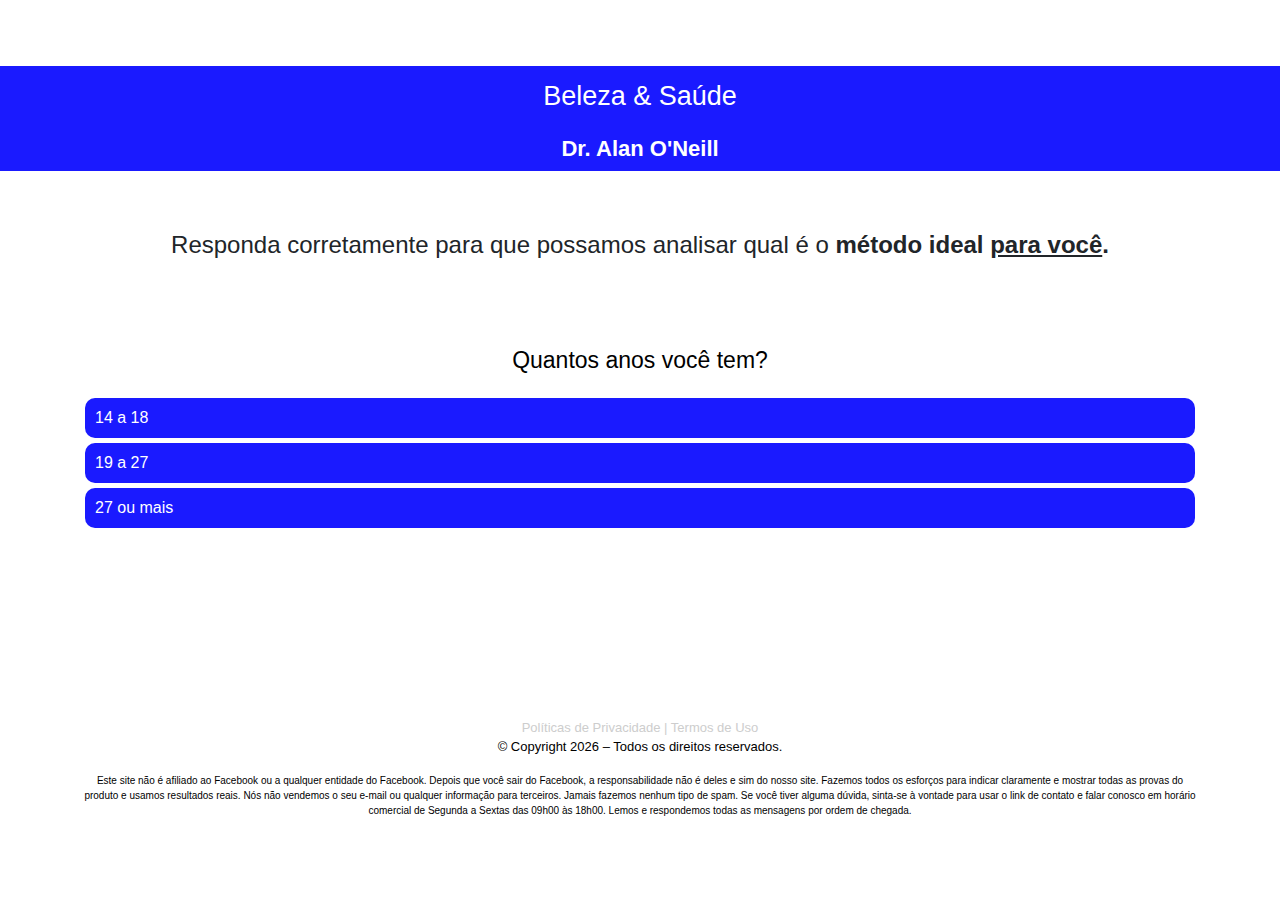
<file: quiz barra de carregamento/index.html>
<!DOCTYPE html>
<!-- saved from url=(0044)https://transfomavidas.com.br/superpesquisa/ -->
<html lang="pt"><head><meta http-equiv="Content-Type" content="text/html; charset=UTF-8">
    
    <meta http-equiv="X-UA-Compatible" content="IE=edge">
    <meta name="viewport" content="width=device-width, initial-scale=1.0">
    <link rel="shortcut icon" href="https://transfomavidas.com.br/superpesquisa/fav.ico">
    <title>Protocolo Pele Lisa 21D</title>
    <link rel="stylesheet" href="./assets/bootstrap.min.css">
    <link rel="stylesheet" href="./assets/style.css">

 

<style>/* cyrillic-ext */
@font-face {
  font-family: 'Roboto';
  font-style: normal;
  font-weight: 300;
  font-display: swap;
  src: url(https://fonts.gstatic.com/s/roboto/v20/KFOlCnqEu92Fr1MmSU5fCRc4EsA.woff2) format('woff2');
  unicode-range: U+0460-052F, U+1C80-1C88, U+20B4, U+2DE0-2DFF, U+A640-A69F, U+FE2E-FE2F;
}
/* cyrillic */
@font-face {
  font-family: 'Roboto';
  font-style: normal;
  font-weight: 300;
  font-display: swap;
  src: url(https://fonts.gstatic.com/s/roboto/v20/KFOlCnqEu92Fr1MmSU5fABc4EsA.woff2) format('woff2');
  unicode-range: U+0400-045F, U+0490-0491, U+04B0-04B1, U+2116;
}
/* greek-ext */
@font-face {
  font-family: 'Roboto';
  font-style: normal;
  font-weight: 300;
  font-display: swap;
  src: url(https://fonts.gstatic.com/s/roboto/v20/KFOlCnqEu92Fr1MmSU5fCBc4EsA.woff2) format('woff2');
  unicode-range: U+1F00-1FFF;
}
/* greek */
@font-face {
  font-family: 'Roboto';
  font-style: normal;
  font-weight: 300;
  font-display: swap;
  src: url(https://fonts.gstatic.com/s/roboto/v20/KFOlCnqEu92Fr1MmSU5fBxc4EsA.woff2) format('woff2');
  unicode-range: U+0370-03FF;
}
/* vietnamese */
@font-face {
  font-family: 'Roboto';
  font-style: normal;
  font-weight: 300;
  font-display: swap;
  src: url(https://fonts.gstatic.com/s/roboto/v20/KFOlCnqEu92Fr1MmSU5fCxc4EsA.woff2) format('woff2');
  unicode-range: U+0102-0103, U+0110-0111, U+0128-0129, U+0168-0169, U+01A0-01A1, U+01AF-01B0, U+1EA0-1EF9, U+20AB;
}
/* latin-ext */
@font-face {
  font-family: 'Roboto';
  font-style: normal;
  font-weight: 300;
  font-display: swap;
  src: url(https://fonts.gstatic.com/s/roboto/v20/KFOlCnqEu92Fr1MmSU5fChc4EsA.woff2) format('woff2');
  unicode-range: U+0100-024F, U+0259, U+1E00-1EFF, U+2020, U+20A0-20AB, U+20AD-20CF, U+2113, U+2C60-2C7F, U+A720-A7FF;
}
/* latin */
@font-face {
  font-family: 'Roboto';
  font-style: normal;
  font-weight: 300;
  font-display: swap;
  src: url(https://fonts.gstatic.com/s/roboto/v20/KFOlCnqEu92Fr1MmSU5fBBc4.woff2) format('woff2');
  unicode-range: U+0000-00FF, U+0131, U+0152-0153, U+02BB-02BC, U+02C6, U+02DA, U+02DC, U+2000-206F, U+2074, U+20AC, U+2122, U+2191, U+2193, U+2212, U+2215, U+FEFF, U+FFFD;
}
/* cyrillic-ext */
@font-face {
  font-family: 'Roboto';
  font-style: normal;
  font-weight: 400;
  font-display: swap;
  src: url(https://fonts.gstatic.com/s/roboto/v20/KFOmCnqEu92Fr1Mu72xKOzY.woff2) format('woff2');
  unicode-range: U+0460-052F, U+1C80-1C88, U+20B4, U+2DE0-2DFF, U+A640-A69F, U+FE2E-FE2F;
}
/* cyrillic */
@font-face {
  font-family: 'Roboto';
  font-style: normal;
  font-weight: 400;
  font-display: swap;
  src: url(https://fonts.gstatic.com/s/roboto/v20/KFOmCnqEu92Fr1Mu5mxKOzY.woff2) format('woff2');
  unicode-range: U+0400-045F, U+0490-0491, U+04B0-04B1, U+2116;
}
/* greek-ext */
@font-face {
  font-family: 'Roboto';
  font-style: normal;
  font-weight: 400;
  font-display: swap;
  src: url(https://fonts.gstatic.com/s/roboto/v20/KFOmCnqEu92Fr1Mu7mxKOzY.woff2) format('woff2');
  unicode-range: U+1F00-1FFF;
}
/* greek */
@font-face {
  font-family: 'Roboto';
  font-style: normal;
  font-weight: 400;
  font-display: swap;
  src: url(https://fonts.gstatic.com/s/roboto/v20/KFOmCnqEu92Fr1Mu4WxKOzY.woff2) format('woff2');
  unicode-range: U+0370-03FF;
}
/* vietnamese */
@font-face {
  font-family: 'Roboto';
  font-style: normal;
  font-weight: 400;
  font-display: swap;
  src: url(https://fonts.gstatic.com/s/roboto/v20/KFOmCnqEu92Fr1Mu7WxKOzY.woff2) format('woff2');
  unicode-range: U+0102-0103, U+0110-0111, U+0128-0129, U+0168-0169, U+01A0-01A1, U+01AF-01B0, U+1EA0-1EF9, U+20AB;
}
/* latin-ext */
@font-face {
  font-family: 'Roboto';
  font-style: normal;
  font-weight: 400;
  font-display: swap;
  src: url(https://fonts.gstatic.com/s/roboto/v20/KFOmCnqEu92Fr1Mu7GxKOzY.woff2) format('woff2');
  unicode-range: U+0100-024F, U+0259, U+1E00-1EFF, U+2020, U+20A0-20AB, U+20AD-20CF, U+2113, U+2C60-2C7F, U+A720-A7FF;
}
/* latin */
@font-face {
  font-family: 'Roboto';
  font-style: normal;
  font-weight: 400;
  font-display: swap;
  src: url(https://fonts.gstatic.com/s/roboto/v20/KFOmCnqEu92Fr1Mu4mxK.woff2) format('woff2');
  unicode-range: U+0000-00FF, U+0131, U+0152-0153, U+02BB-02BC, U+02C6, U+02DA, U+02DC, U+2000-206F, U+2074, U+20AC, U+2122, U+2191, U+2193, U+2212, U+2215, U+FEFF, U+FFFD;
}
/* cyrillic-ext */
@font-face {
  font-family: 'Roboto';
  font-style: normal;
  font-weight: 500;
  font-display: swap;
  src: url(https://fonts.gstatic.com/s/roboto/v20/KFOlCnqEu92Fr1MmEU9fCRc4EsA.woff2) format('woff2');
  unicode-range: U+0460-052F, U+1C80-1C88, U+20B4, U+2DE0-2DFF, U+A640-A69F, U+FE2E-FE2F;
}
/* cyrillic */
@font-face {
  font-family: 'Roboto';
  font-style: normal;
  font-weight: 500;
  font-display: swap;
  src: url(https://fonts.gstatic.com/s/roboto/v20/KFOlCnqEu92Fr1MmEU9fABc4EsA.woff2) format('woff2');
  unicode-range: U+0400-045F, U+0490-0491, U+04B0-04B1, U+2116;
}
/* greek-ext */
@font-face {
  font-family: 'Roboto';
  font-style: normal;
  font-weight: 500;
  font-display: swap;
  src: url(https://fonts.gstatic.com/s/roboto/v20/KFOlCnqEu92Fr1MmEU9fCBc4EsA.woff2) format('woff2');
  unicode-range: U+1F00-1FFF;
}
/* greek */
@font-face {
  font-family: 'Roboto';
  font-style: normal;
  font-weight: 500;
  font-display: swap;
  src: url(https://fonts.gstatic.com/s/roboto/v20/KFOlCnqEu92Fr1MmEU9fBxc4EsA.woff2) format('woff2');
  unicode-range: U+0370-03FF;
}
/* vietnamese */
@font-face {
  font-family: 'Roboto';
  font-style: normal;
  font-weight: 500;
  font-display: swap;
  src: url(https://fonts.gstatic.com/s/roboto/v20/KFOlCnqEu92Fr1MmEU9fCxc4EsA.woff2) format('woff2');
  unicode-range: U+0102-0103, U+0110-0111, U+0128-0129, U+0168-0169, U+01A0-01A1, U+01AF-01B0, U+1EA0-1EF9, U+20AB;
}
/* latin-ext */
@font-face {
  font-family: 'Roboto';
  font-style: normal;
  font-weight: 500;
  font-display: swap;
  src: url(https://fonts.gstatic.com/s/roboto/v20/KFOlCnqEu92Fr1MmEU9fChc4EsA.woff2) format('woff2');
  unicode-range: U+0100-024F, U+0259, U+1E00-1EFF, U+2020, U+20A0-20AB, U+20AD-20CF, U+2113, U+2C60-2C7F, U+A720-A7FF;
}
/* latin */
@font-face {
  font-family: 'Roboto';
  font-style: normal;
  font-weight: 500;
  font-display: swap;
  src: url(https://fonts.gstatic.com/s/roboto/v20/KFOlCnqEu92Fr1MmEU9fBBc4.woff2) format('woff2');
  unicode-range: U+0000-00FF, U+0131, U+0152-0153, U+02BB-02BC, U+02C6, U+02DA, U+02DC, U+2000-206F, U+2074, U+20AC, U+2122, U+2191, U+2193, U+2212, U+2215, U+FEFF, U+FFFD;
}
/* cyrillic-ext */
@font-face {
  font-family: 'Roboto';
  font-style: normal;
  font-weight: 700;
  font-display: swap;
  src: url(https://fonts.gstatic.com/s/roboto/v20/KFOlCnqEu92Fr1MmWUlfCRc4EsA.woff2) format('woff2');
  unicode-range: U+0460-052F, U+1C80-1C88, U+20B4, U+2DE0-2DFF, U+A640-A69F, U+FE2E-FE2F;
}
/* cyrillic */
@font-face {
  font-family: 'Roboto';
  font-style: normal;
  font-weight: 700;
  font-display: swap;
  src: url(https://fonts.gstatic.com/s/roboto/v20/KFOlCnqEu92Fr1MmWUlfABc4EsA.woff2) format('woff2');
  unicode-range: U+0400-045F, U+0490-0491, U+04B0-04B1, U+2116;
}
/* greek-ext */
@font-face {
  font-family: 'Roboto';
  font-style: normal;
  font-weight: 700;
  font-display: swap;
  src: url(https://fonts.gstatic.com/s/roboto/v20/KFOlCnqEu92Fr1MmWUlfCBc4EsA.woff2) format('woff2');
  unicode-range: U+1F00-1FFF;
}
/* greek */
@font-face {
  font-family: 'Roboto';
  font-style: normal;
  font-weight: 700;
  font-display: swap;
  src: url(https://fonts.gstatic.com/s/roboto/v20/KFOlCnqEu92Fr1MmWUlfBxc4EsA.woff2) format('woff2');
  unicode-range: U+0370-03FF;
}
/* vietnamese */
@font-face {
  font-family: 'Roboto';
  font-style: normal;
  font-weight: 700;
  font-display: swap;
  src: url(https://fonts.gstatic.com/s/roboto/v20/KFOlCnqEu92Fr1MmWUlfCxc4EsA.woff2) format('woff2');
  unicode-range: U+0102-0103, U+0110-0111, U+0128-0129, U+0168-0169, U+01A0-01A1, U+01AF-01B0, U+1EA0-1EF9, U+20AB;
}
/* latin-ext */
@font-face {
  font-family: 'Roboto';
  font-style: normal;
  font-weight: 700;
  font-display: swap;
  src: url(https://fonts.gstatic.com/s/roboto/v20/KFOlCnqEu92Fr1MmWUlfChc4EsA.woff2) format('woff2');
  unicode-range: U+0100-024F, U+0259, U+1E00-1EFF, U+2020, U+20A0-20AB, U+20AD-20CF, U+2113, U+2C60-2C7F, U+A720-A7FF;
}
/* latin */
@font-face {
  font-family: 'Roboto';
  font-style: normal;
  font-weight: 700;
  font-display: swap;
  src: url(https://fonts.gstatic.com/s/roboto/v20/KFOlCnqEu92Fr1MmWUlfBBc4.woff2) format('woff2');
  unicode-range: U+0000-00FF, U+0131, U+0152-0153, U+02BB-02BC, U+02C6, U+02DA, U+02DC, U+2000-206F, U+2074, U+20AC, U+2122, U+2191, U+2193, U+2212, U+2215, U+FEFF, U+FFFD;
}
</style><style>.ucbzx-button-wrapper {
    position: absolute !important;
    z-index: 1000 !important;
    top: 0 !important;
    right: 0 !important;
}

.ucbzx-button {
    display: block;
    border: none !important;
    /* outline: none !important; */
    background: #3c3c54 !important;
    padding: 0 !important;
    border-radius: 5px;
    width: 36px !important;
    height: 36px !important;
}

.ucbzx-button:active {
    border: none !important;
}

.ucbzx-button:disabled {
    cursor: default !important;
}

.ucbzx-download-img {
    display: block !important;
    width: 36px !important;
    height: 36px !important;
    cursor: pointer !important;
    margin: 0 !important;
}

.ucbzx-hide {
    display: none !important;
}

.ucbzx-loader {
    display: block;
    box-sizing: content-box !important;
    width: 30px !important;
    height: 30px !important;
    padding: 3px !important;
    animation: rotate 1s linear infinite;
    margin: 0 !important;
}

/*
    RESOLUTIONS CHOICE
*/

.ucbzx-resolutions-list {
    position: absolute !important;
    top: 36px !important;
    right: 0 !important;
    background: #3c3c54 !important;
    color: #dbdbdb !important;
    font-family: 'Roboto', sans-serif !important;
    font-size: 14px !important;
    list-style: none !important;
    padding: 0 !important;
    margin: 0 !important;
}

.ucbzx-resolutions-list li {
    margin: 4px !important;
    padding: 0 !important;
    font-weight: bold !important;
    white-space: nowrap !important;
    width: 130px !important;
    height: 30px !important;
    display: flex !important;
    justify-content: space-between !important;
    align-items: center !important;
}

.ucbzx-list-item-tickbox {
    width: 20px !important;
    height: 20px !important;
    background: rgba(255, 255, 255, 0.219) !important;
    /* border-radius: 5px !important; */
    display: flex !important;
    justify-content: center !important;
    align-items: center !important;
    /* font-size: 17px !important; */
    /* border: 1px solid rgba(255, 255, 255, 0.835) !important; */
    cursor: pointer !important;
    margin-left: 4px !important;
}

.ucbzx-resolutions-list > li::before {
    display: none;
}

.ucbzx-list-item-tickbox:not(.ucbzx-list-item-tickbox-checked):hover {
    background: rgba(255, 255, 255, 0.37) !important;
}

.ucbzx-list-item-tickbox.ucbzx-list-item-tickbox-checked {
    cursor: default !important;
}

.ucbzx-list-item-tickbox-checked::after {
    content: "\2713" !important;
    color: white !important;
}

.ucbzx-list-item-text {
    /* border-radius: 5px !important; */
    flex-grow: 1 !important;
    display: flex !important;
    justify-content: center !important;
    align-items: center !important;
    cursor: pointer !important;
    height: 100% !important;
    margin-left: 10px !important;
}

.ucbzx-list-item-text:hover {
    background: rgba(255, 255, 255, 0.37) !important;
    color: white !important;
}

/* account for the fact that we got rid of the tickbox there */
.ucbzx-resolutions-list li[data-type="captions"] .ucbzx-list-item-text {
    margin-left: 34px !important;
    font-style: italic;
}

/*
    MISC
*/

.ucbzx-arrow-container {
    background: none !important;
    position: absolute !important;
    top: 36px !important;
    left: 0 !important;
    width: 0 !important;
    height: 0 !important;
    border-left: 18px solid transparent !important;
    border-right: 18px solid transparent !important;
    border-top: 18px solid #3c3c54 !important;
    /* border-bottom: none !important; */
    cursor: pointer !important;
}

.ucbzx-arrow-container::after {
    position: absolute !important;
    top: -18px !important;
    left: -4px !important;
    content: "" !important;
    border: 1px solid #dbdbdb !important;
    border-width: 0 3px 3px 0 !important;
    display: inline-block !important;
    padding: 3px !important;
    transform: rotate(45deg);
}

.ucbzx-button:focus,
.ucbzx-arrow-container:focus,
.ucbzx-resolutions-list:focus,
.ucbzx-list-item-tickbox:focus,
.ucbzx-list-item-text:focus {
    outline: 1px solid white !important;
}

@keyframes rotate {
    100% {
        transform: rotate(360deg);
    }
}

/*
    RESET STYLES
*/
.ucbzx-button-wrapper button {
    border: none;
    margin: 0;
    padding: 0;
    width: auto;
    overflow: visible;
    background: transparent;
    color: inherit;
    font: inherit;
    outline: none;
    line-height: normal;
    -webkit-font-smoothing: inherit;
    -moz-osx-font-smoothing: inherit;
    -webkit-appearance: none;
}

.ucbzx-button-wrapper li,
.ucbzx-button-wrapper li * {
    margin: 0;
    font: inherit;
    font-style: inherit;
    font-size: inherit;
}</style></head>
<body onload="showQuestion()">

<div class="container-fluid text-center" style="color:#fff;">
    <div class="container-fluid justify-content-center d-flex align-items-center" style="background-color:#1a1aff; height:60px;">
        <span style="font-size:27px;">Beleza &amp; Saúde</span>
    </div>
    <div class="container-fluid justify-content-center d-flex align-items-center" style="background-color:#1a1aff; height:45px;">
        <span style="font-size:22px;"><strong>Dr. Alan O'Neill</strong></span>
    </div>
</div>

    <div class="botao text-center">
    <div class="container areaInicio">
        <div class="row">
            
            <div class="col text-center">
                <h4 id="headline" style="margin-top:20px;">Responda corretamente para que possamos analisar qual é o <strong>método ideal <u>para você</u>.</strong></h4>
                <img src="./assets/gif.gif" id="imgEnd" class="img-fluid" alt="Ciência" style="display:none; margin: 0 auto;">
            </div>

        </div>
    </div>
    </div>
    <div class="progressTopo">
        <div class="progress--bar" style="width: 0%;"></div>
    </div>

    <div class="questionArea container" style="display: block;">
        <div class="question">Quantos anos você tem?</div>
        <div class="options"><div data-op="0" class="option"><span>1</span> 14 a 18</div><div data-op="1" class="option"><span>2</span> 19 a 27</div><div data-op="2" class="option"><span>3</span> 27 ou mais</div></div>
    </div>

    <div class="validation container text-center">
        <h4 id="info">Avaliando respostas..</h4>
        <div id="progressBarValidation">
            <div id="barValidation"></div>
        </div>
    </div>

    <div class="container scoreArea" style="max-width: 868px; display: none;">
        <div class="container">
            <p class="text-center"><strong>R:</strong> A solução para seu caso com acnes é um tratamento interno, fortalecendo seu Sistema Anti-Acne natural. Resolvendo suas espinhas de dentro para fora de forma caseira.</p>
        </div>

        <div class="container p-3" style="background-color:#1a1aff;">
            <h4 style="color:#fff">Você gostaria de descobrir uma forma de <strong>Eliminar a Acne pela Raiz do Problema?</strong></h4>
            
            <div class="container p-3">
                <div class="botao text-center">
                    <!--INSERIR LINK DA SUA PV NO "https://google.com"-->
                    <a class="btn-primary btn" href="https://google.com">Quero Descobrir a Solução Definitiva</a>
                </div>
            </div>

        </div>
    
    <hr style="margin-top:50px;margin-bottom:50px;">

        <div class="container mt-3 text-start">
            <h4 style="color:#ff0000ff;"><strong>ATENÇÃO:</strong></h4>
            <p>Só vá para página se você…</p>
            <ul>
                <li>Estiver pronta para descobrir todas as verdades e finalmente se livrar das acnes</li>
                <li>Se você se comprometer a assistir o vídeo curto até o final</li>
            </ul>
        </div>

        <div class="container p-3">
            <div class="botao text-center">
                <!--INSERIR LINK DA SUA PV NO "https://google.com"-->
                <a class="btn-primary btn" href="https://google.com">Quero Descobrir a Solução Definitiva</a>
            </div>
        </div>

    </div>

    <footer>
        <div class="container text-center" style="margin-top:150px;">
            <a href="politicas.html" style="text-decoration:none;color:#cdcdcd;">Políticas de Privacidade</a>
            <span style="text-decoration:none;color:#cdcdcd;">|</span>
            <a href="termos.html" style="text-decoration:none;color:#cdcdcd;">Termos de Uso</a>
            <p id="copyright">© Copyright 2022 – Todos os direitos reservados.</p>
            <p style="font-size:10px">Este site não é afiliado ao Facebook ou a qualquer entidade do Facebook. Depois que você sair do Facebook, a responsabilidade não é deles e sim do nosso site. Fazemos todos os esforços para indicar claramente e mostrar todas as provas do produto e usamos resultados reais. Nós não vendemos o seu e-mail ou qualquer informação para terceiros. Jamais fazemos nenhum tipo de spam. Se você tiver alguma dúvida, sinta-se à vontade para usar o link de contato e falar conosco em horário comercial de Segunda a Sextas das 09h00 às 18h00. Lemos e respondemos todas as mensagens por ordem de chegada.</p>
        </div>
    </footer>

    <script src="./assets/questions.js"></script>
    <script src="./assets/script.js"></script>
    <!-- <script src="jquery.min.js"></script>
    <script src="bootstrap.min.js"></script>
    <script src="bootstrap.bundle.min.js"></script> -->


</body></html>
</file>
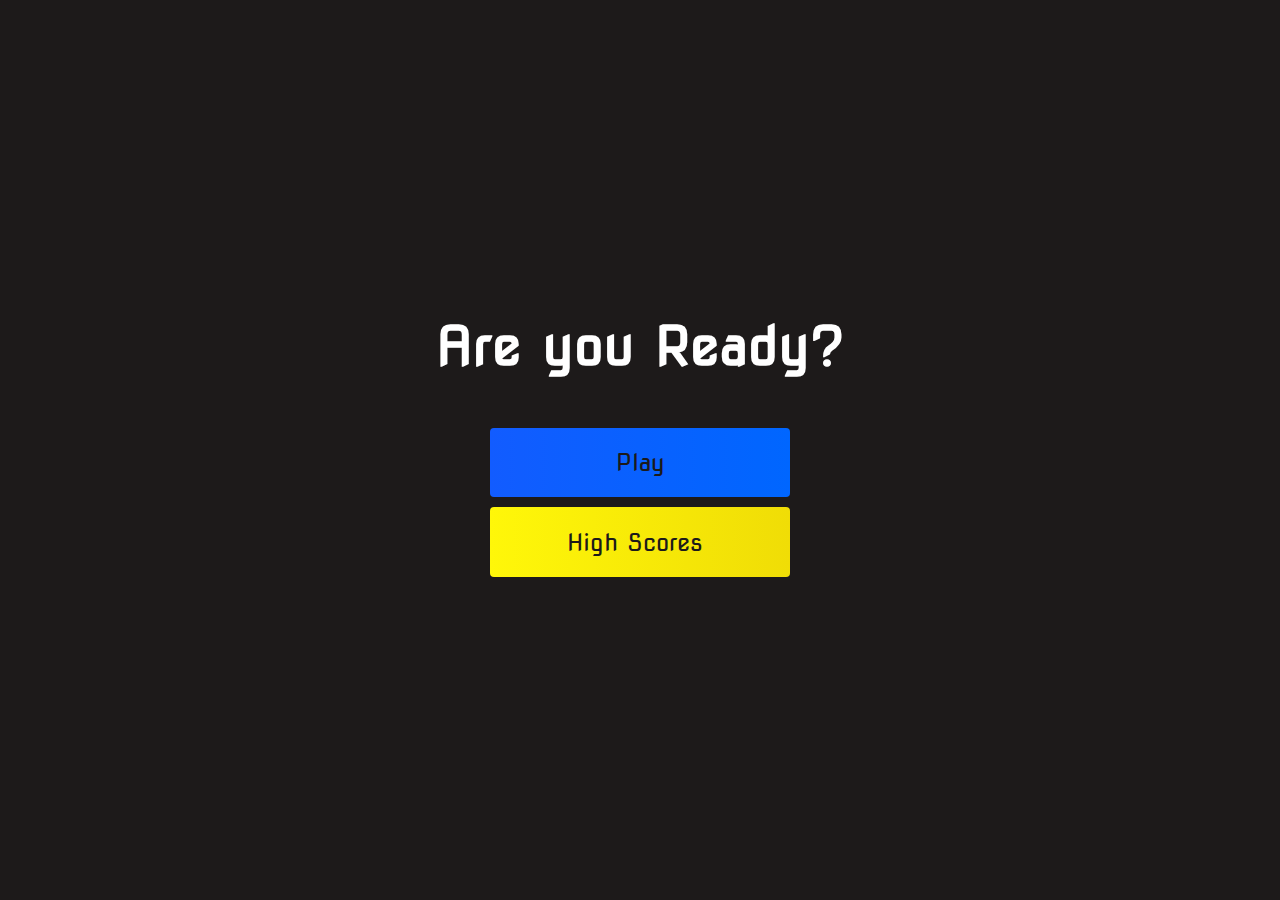
<file: quiz modelo game/index.html>
<!DOCTYPE html>
<html lang="en">
<head>
    <meta charset="UTF-8">
    <meta name="viewport" content="width=device-width, initial-scale=1.0">
    <title>Home page</title>
    <link rel="stylesheet" href="style.css">
    <link rel="stylesheet" href="https://use.fontawesome.com/releases/v5.13.1/css/all.css" integrity="sha384-xxzQGERXS00kBmZW/6qxqJPyxW3UR0BPsL4c8ILaIWXva5kFi7TxkIIaMiKtqV1Q" crossorigin="anonymous">
</head>
<body>
    <div class="container">
        <div id="home" class="flex-column flex-center">
            <h1>Are you Ready?</h1>
            <a href="/game.html" class="btn">Play</a>
            <a href="/highscores.html" id="highscore-btn" class="btn">High Scores<i class="fas fa-crown"></i></a>
        </div>
    </div>
</body>
</html>
</file>
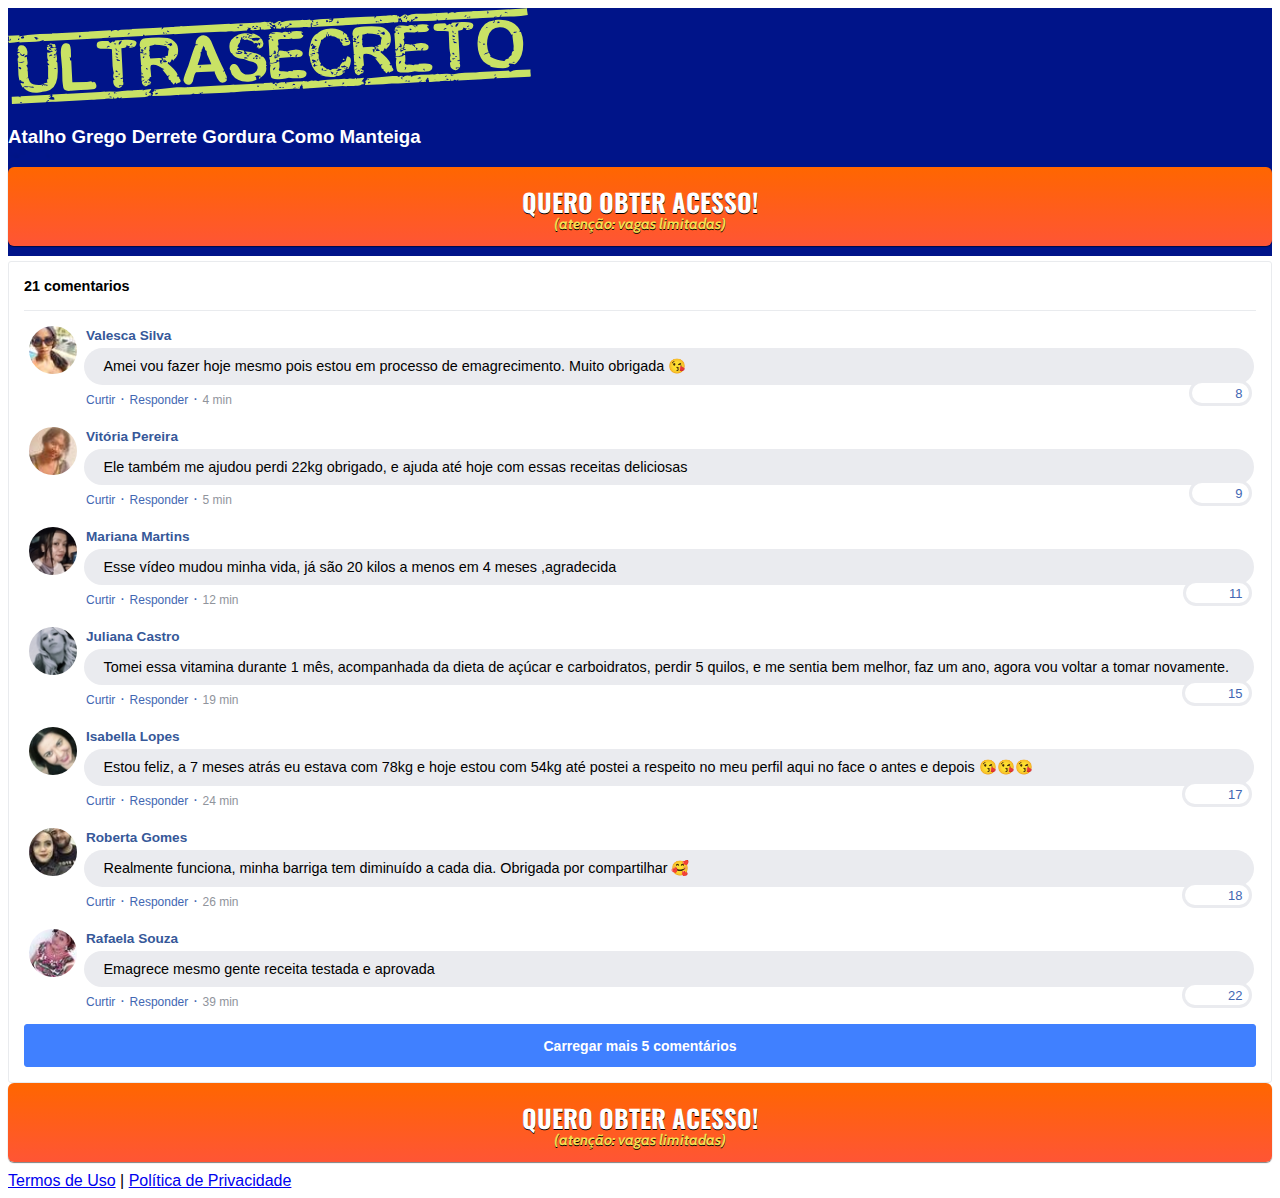
<file: LP Template/cc/index.html>
<!DOCTYPE html>
<html lang="pt-br">
<head>
<meta charset="utf-8">
<meta name="viewport" content="width=device-width, initial-scale=1, shrink-to-fit=no">
<link rel="stylesheet" href="https://stackpath.bootstrapcdn.com/bootstrap/4.1.3/css/bootstrap.min.css" integrity="sha384-MCw98/SFnGE8fJT3GXwEOngsV7Zt27NXFoaoApmYm81iuXoPkFOJwJ8ERdknLPMO" crossorigin="anonymous">
<link rel="preconnect" href="https://fonts.googleapis.com">
<link rel="preconnect" href="https://fonts.gstatic.com" crossorigin>
<link href="https://fonts.googleapis.com/css2?family=Cabin:ital,wght@0,400;0,500;0,600;0,700;1,400;1,500;1,600;1,700&family=Dosis:wght@200;300;400;500;600;700;800&family=Oswald:wght@200;300;400;500;600;700&family=Signika:wght@300;400;500;600;700&display=swap" rel="stylesheet">
<link rel="stylesheet" href="./assets/css/styles.css">

<!-- Título da Página -->
<title>Protocolo Zero Barriga</title>

<style type="text/css">
      header {
        color: white;
        background-image: url("assets/img/bg.jpeg");
        background-color: #001489;
        background-position: center;
        background-size: cover;
        background-attachment: fixed;
        background-blend-mode: darken;
      }
    </style>

</head>
<body>
<header class="py-4">
<div class="container">
<div class="row justify-content-center">
<div class="col-lg-8 text-center">

      <!-- Imagem Ultrasecreto -->
      <img class="img-fluid" src="./assets/img/ultrasecreto.svg">

      <!-- Headline -->
      <h3 class="my-4"><b>Atalho Grego Derrete Gordura Como Manteiga</b></h3>

      <!-- VSL -->
      <script type="text/javascript" id="scr_62279575aa8f7e00086fa73e">var s=document.createElement("script");s.src="https://cdn.converteai.net/ccdae62e-116b-492f-9648-160a0c5bfcc3/players/62279575aa8f7e00086fa73e/player.js",s.async=!0,document.head.appendChild(s);</script>

      <!-- Botão -->
      <div id="cta1" class="mt-4 d-none">
      <a href="https://google.com" class="a-btn" style="text-decoration: none;">
      <span class="span-btn">QUERO OBTER ACESSO!</span>
      <span class="span-btn2">(atenção: vagas limitadas)</span>
      </a>
</div>
</div>
</div>
</div>
</header>
<section class="comments py-4">
<div class="container">
<div class="row justify-content-center">
<div class="col-lg-8">
<div class="fb-comments" style="margin-top: 5px;">
<div class="fb-comments-header">
<span>21 comentarios</span>
</div>
<div class="fb-comments-wrapper" id="2">
<table class="fb-comments-comment">
<tbody>
<tr>
<td rowspan="3" class="fb-comments-comment-img"><img src="./assets/img/comentarios/m2.jpeg"></td>
<td>
<font class="fb-comments-comment-name">
<name>Valesca Silva</name>
 </font>
</td>
</tr>
<tr>
<td class="fb-comments-comment-text">Amei vou fazer hoje mesmo pois estou em processo de emagrecimento. Muito obrigada 😘</td>
</tr>
<tr>
<td class="fb-comments-comment-actions">
<like>Curtir</like>
·
<reply>Responder</reply>
·
<likes>8</likes>
<date>4 min</date>
</td>
</tr>
</tbody>
</table>
</div>
<div class="fb-comments-wrapper" id="3">
<table class="fb-comments-comment">
<tbody>
<tr>
<td rowspan="3" class="fb-comments-comment-img"><img src="./assets/img/comentarios/m3.jpeg"></td>
<td>
<font class="fb-comments-comment-name">
<name>Vitória Pereira</name>
</font>
</td>
</tr>
<tr>
<td class="fb-comments-comment-text">Ele também me ajudou perdi 22kg obrigado, e ajuda até hoje com essas receitas deliciosas</td>
</tr>
<tr>
<td class="fb-comments-comment-actions">
<like>Curtir</like>
·
<reply>Responder</reply>
·
<likes>9</likes>
<date>5 min</date>
</td>
</tr>
</tbody>
</table>
</div>
<div class="fb-comments-wrapper" id="4">
<table class="fb-comments-comment">
<tbody>
<tr>
<td rowspan="3" class="fb-comments-comment-img"><img src="./assets/img/comentarios/m4.jpeg"></td>
<td>
<font class="fb-comments-comment-name">
<name>Mariana Martins</name>
</font>
</td>
</tr>
<tr>
<td class="fb-comments-comment-text">Esse vídeo mudou minha vida, já são 20 kilos a menos em 4 meses ,agradecida</td>
</tr>
<tr>
<td class="fb-comments-comment-actions">
<like>Curtir</like>
·
<reply>Responder</reply>
·
<likes>11</likes>
<date>12 min</date>
</td>
</tr>
</tbody>
</table>
</div>
<div class="fb-comments-wrapper" id="5">
<table class="fb-comments-comment">
<tbody>
<tr>
<td rowspan="3" class="fb-comments-comment-img"><img src="./assets/img/comentarios/m5.jpeg"></td>
<td>
<font class="fb-comments-comment-name">
<name>Juliana Castro</name>
</font>
</td>
</tr>
<tr>
<td class="fb-comments-comment-text">Tomei essa vitamina durante 1 mês, acompanhada da dieta de açúcar e carboidratos, perdir 5 quilos, e me sentia bem melhor, faz um ano, agora vou voltar a tomar novamente.</td>
</tr>
<tr>
<td class="fb-comments-comment-actions">
<like>Curtir</like>
·
<reply>Responder</reply>
·
<likes>15</likes>
<date>19 min</date>
</td>
</tr>
</tbody>
</table>
</div>
<div class="fb-comments-wrapper" id="6">
<table class="fb-comments-comment">
<tbody>
<tr>
<td rowspan="3" class="fb-comments-comment-img"><img src="./assets/img/comentarios/m6.jpeg"></td>
<td>
<font class="fb-comments-comment-name">
<name>Isabella Lopes</name>
</font>
</td>
</tr>
<tr>
<td class="fb-comments-comment-text">Estou feliz, a 7 meses atrás eu estava com 78kg e hoje estou com 54kg até postei a respeito no meu perfil aqui no face o antes e depois 😘😘😘</td>
</tr>
<tr>
<td class="fb-comments-comment-actions">
<like>Curtir</like>
·
<reply>Responder</reply>
·
<likes>17</likes>
<date>24 min</date>
</td>
</tr>
</tbody>
</table>
</div>
<div class="fb-comments-wrapper" id="7">
<table class="fb-comments-comment">
<tbody>
<tr>
<td rowspan="3" class="fb-comments-comment-img"><img src="./assets/img/comentarios/m7.jpeg"></td>
<td>
<font class="fb-comments-comment-name">
<name>Roberta Gomes</name>
</font>
</td>
</tr>
<tr>
<td class="fb-comments-comment-text">Realmente funciona, minha barriga tem diminuído a cada dia. Obrigada por compartilhar 🥰</td>
</tr>
<tr>
<td class="fb-comments-comment-actions">
<like>Curtir</like>
·
<reply>Responder</reply>
·
<likes>18</likes>
<date>26 min</date>
</td>
</tr>
</tbody>
</table>
</div>
<div class="fb-comments-wrapper" id="9">
<table class="fb-comments-comment">
<tbody>
<tr>
<td rowspan="3" class="fb-comments-comment-img"><img src="./assets/img/comentarios/m11.jpeg">
</td>
<td>
<font class="fb-comments-comment-name">
<name>Rafaela Souza</name>
</font>
</td>
</tr>
<tr>
<td class="fb-comments-comment-text">Emagrece mesmo gente receita testada e aprovada</td>
</tr>
<tr>
<td class="fb-comments-comment-actions">
<like>Curtir</like>
·
<reply>Responder</reply>
·
<likes>22</likes>
<date>39 min</date>
</td>
</tr>
</tbody>
</table>
</div>
<button class="fb-comments-loadmore" onclick="javascript:loadMore();">Carregar mais 5 comentários</button>
<div style="display:none" id="more">
<div class="fb-comments-wrapper">
<table class="fb-comments-comment" id="10">
<tbody>
<tr>
<td rowspan="3" class="fb-comments-comment-img"><img src="./assets/img/comentarios/m12.jpeg">
</td>
<td>
<font class="fb-comments-comment-name">
<name>Ana Sofia</name>
</font>
</td>
</tr>
<tr>
<td class="fb-comments-comment-text">Maravilhosa melhor de todas fez 7dias tomando e 7 klos já conseguir eliminar tô muito feliz obrigado 😍😍😍</td>
</tr>
<tr>
<td class="fb-comments-comment-actions">
<like>Curtir</like>
·
<reply>Responder</reply>
·
<likes>41</likes>
<date>1 h</date>
</td>
</tr>
</tbody>
</table>
</div>
<div class="fb-comments-wrapper" id="11">
<table class="fb-comments-comment">
<tbody>
<tr>
<td rowspan="3" class="fb-comments-comment-img"><img src="./assets/img/comentarios/m15.jpeg">
</td>
<td>
<font class="fb-comments-comment-name">
<name>Laura Flores</name>
</font>
</td>
</tr>
<tr>
<td class="fb-comments-comment-text">Eu já estou tomando, já eliminei 7 kls, já fez muita diferença, minhas roupas estavam todas apertadas, ágora já estão largas, estou num pós operatório de coluna por isso engordei muito 15 Kg, estava sentindo muita dor agora amenizou muito depois que emagreci já consigo andar mais q antes 🙏🙏🙏🙏🙏🙏</td>
</tr>
<tr>
<td class="fb-comments-comment-actions">
<like>Curtir</like>
·
<reply>Responder</reply>
·
<likes>40</likes>
<date>1 h</date>
</td>
</tr>
</tbody>
</table>
</div>
<div class="fb-comments-wrapper" id="12">
<table class="fb-comments-comment">
<tbody>
<tr>
<td rowspan="3" class="fb-comments-comment-img"><img src="./assets/img/comentarios/m16.jpeg">
</td>
<td>
<font class="fb-comments-comment-name">
<name>Daniela Costa</name>
</font>
</td>
</tr>
<tr>
<td class="fb-comments-comment-text">Muito Obrigada tem me ajudado e muito,Adorei ...Durmo super bem e vendo resultado ..🌹🥰🙋</td>
</tr>
<tr>
<td class="fb-comments-comment-actions">
<like>Curtir</like>
·
<reply>Responder</reply>
·
<likes>47</likes>
 <date>1 h</date>
</td>
</tr>
</tbody>
</table>
</div>
<div class="fb-comments-wrapper" id="13">
<table class="fb-comments-comment">
<tbody>
<tr>
<td rowspan="3" class="fb-comments-comment-img"><img src="./assets/img/comentarios/m17.jpeg"></td>
<td>
<font class="fb-comments-comment-name">
<name>Juliana Dias</name>
</font>
</td>
</tr>
<tr>
<td class="fb-comments-comment-text">Em duas semanas comecei a ver resultados, muito bom</td>
</tr>
<tr>
<td class="fb-comments-comment-actions">
<like>Curtir</like>
·
<reply>Responder</reply>
·
<likes>50</likes>
<date>1 h</date>
</td>
</tr>
</tbody>
</table>
</div>
<div class="fb-comments-wrapper">
<table class="fb-comments-comment" id="14">
<tbody>
<tr>
<td rowspan="3" class="fb-comments-comment-img"><img src="./assets/img/comentarios/m18.jpeg">
</td>
<td>
<font class="fb-comments-comment-name">
<name>Isabelle Correia</name>
</font>
</td>
</tr>
<tr>
<td class="fb-comments-comment-text">Meu irmão perdeu 6 kl em 15 dias... vou começar hj rsrs</td>
</tr>
<tr>
<td class="fb-comments-comment-actions">
<like>Curtir</like>
·
<reply>Responder</reply>
·
<likes>66</likes>
<date>1 h</date>
</td>
</tr>
</tbody>
</table>
</div>
</div>
</div>

<div id="cta2" class="mt-4 d-none">
<a href="https://google.com" class="a-btn" style="text-decoration: none;">
<span class="span-btn">QUERO OBTER ACESSO!</span>
<span class="span-btn2">(atenção: vagas limitadas)</span>
</a>
</div>
</div>
</div>
</div>
</section>

      <!-- Termos de Uso e Política de Privacidade -->
      <footer class="bg-dark py-3 text-center">
      <div class="text-white"><a href="termos.html" class="text-white">Termos de Uso</a> | <a href="privacidade.html" class="text-white">Política de Privacidade</a></div>
      </footer>
      <script type="text/javascript">
      setTimeout(() => {document.getElementById("cta1").classList.remove("d-none"); document.getElementById("cta2").classList.remove("d-none")}, 1637000); // temporização da Call to Action (em milissegundos)
      </script>
<script src="https://code.jquery.com/jquery-3.3.1.slim.min.js" integrity="sha384-q8i/X+965DzO0rT7abK41JStQIAqVgRVzpbzo5smXKp4YfRvH+8abtTE1Pi6jizo" crossorigin="anonymous"></script>
<script src="https://cdnjs.cloudflare.com/ajax/libs/popper.js/1.14.3/umd/popper.min.js" integrity="sha384-ZMP7rVo3mIykV+2+9J3UJ46jBk0WLaUAdn689aCwoqbBJiSnjAK/l8WvCWPIPm49" crossorigin="anonymous"></script>
<script src="https://stackpath.bootstrapcdn.com/bootstrap/4.1.3/js/bootstrap.min.js" integrity="sha384-ChfqqxuZUCnJSK3+MXmPNIyE6ZbWh2IMqE241rYiqJxyMiZ6OW/JmZQ5stwEULTy" crossorigin="anonymous"></script>
<script src="./assets/js/com.js"></script>
</body>
</html>
</file>
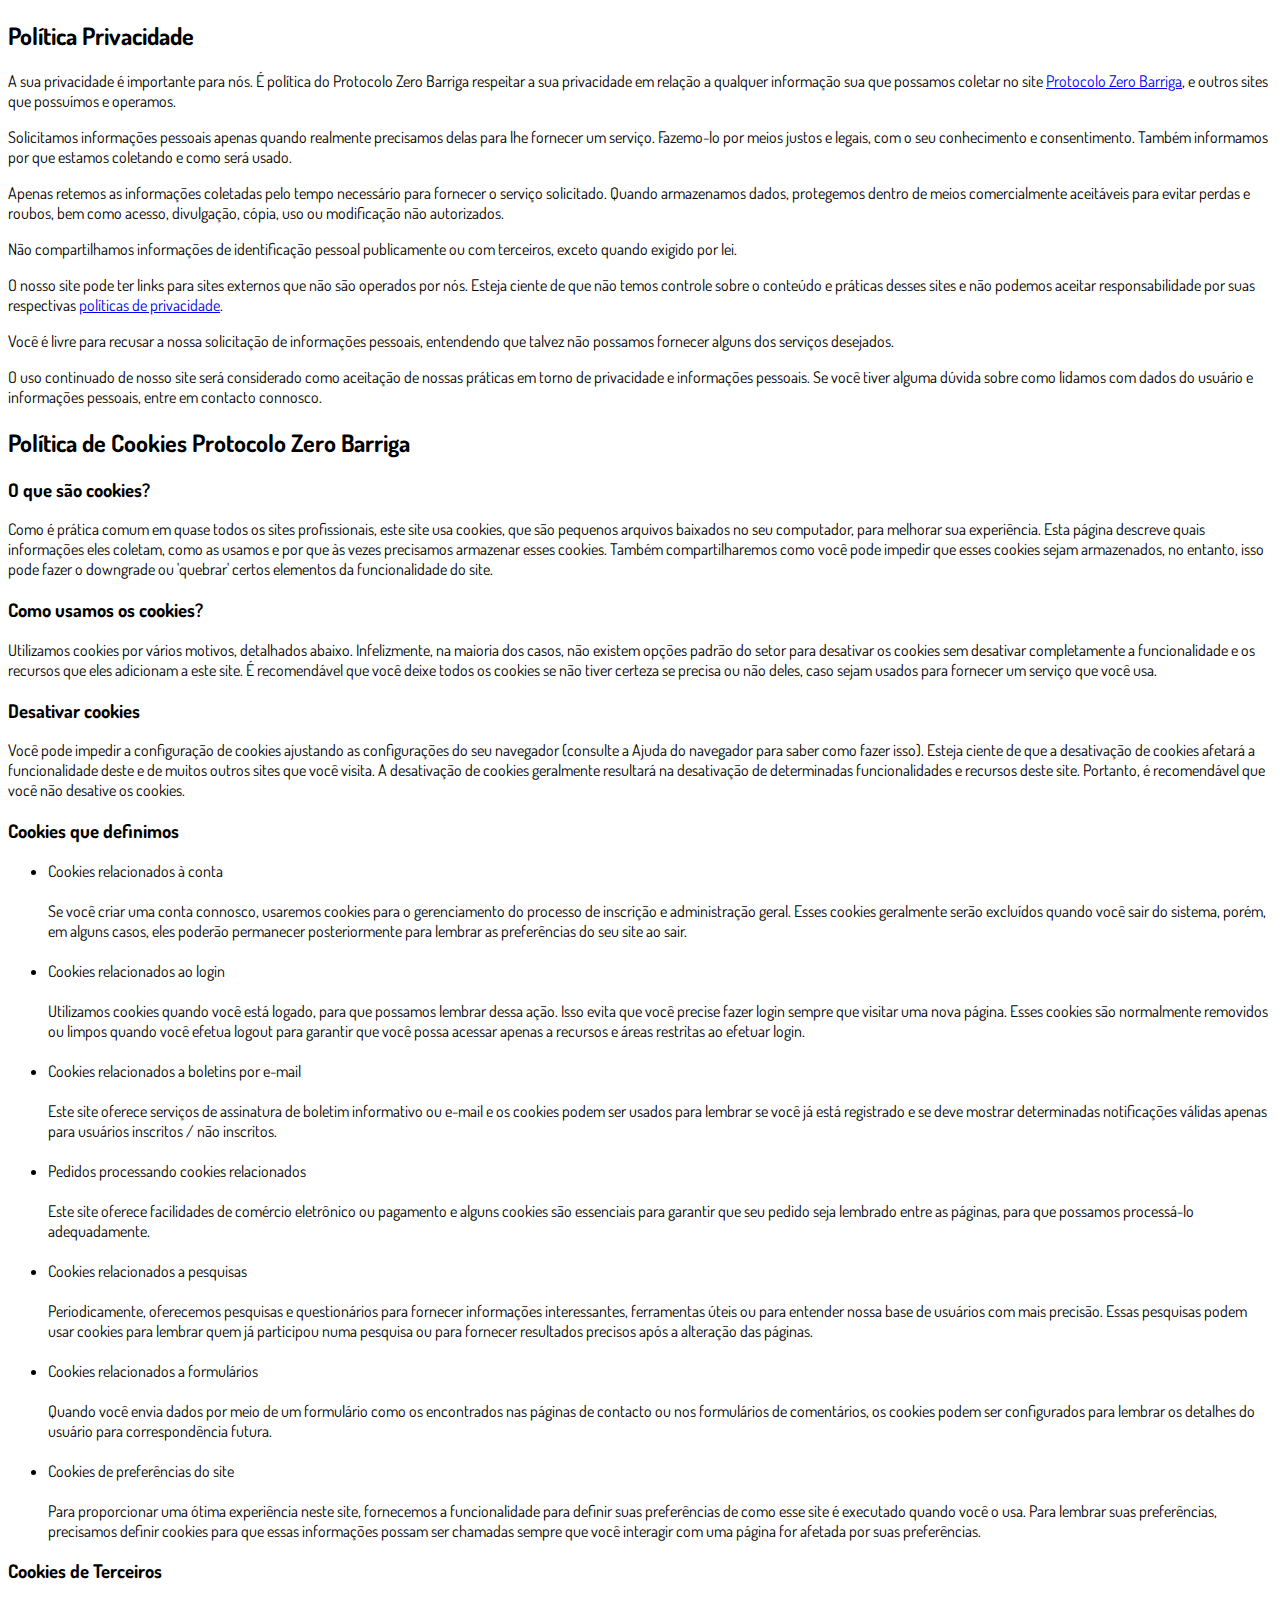
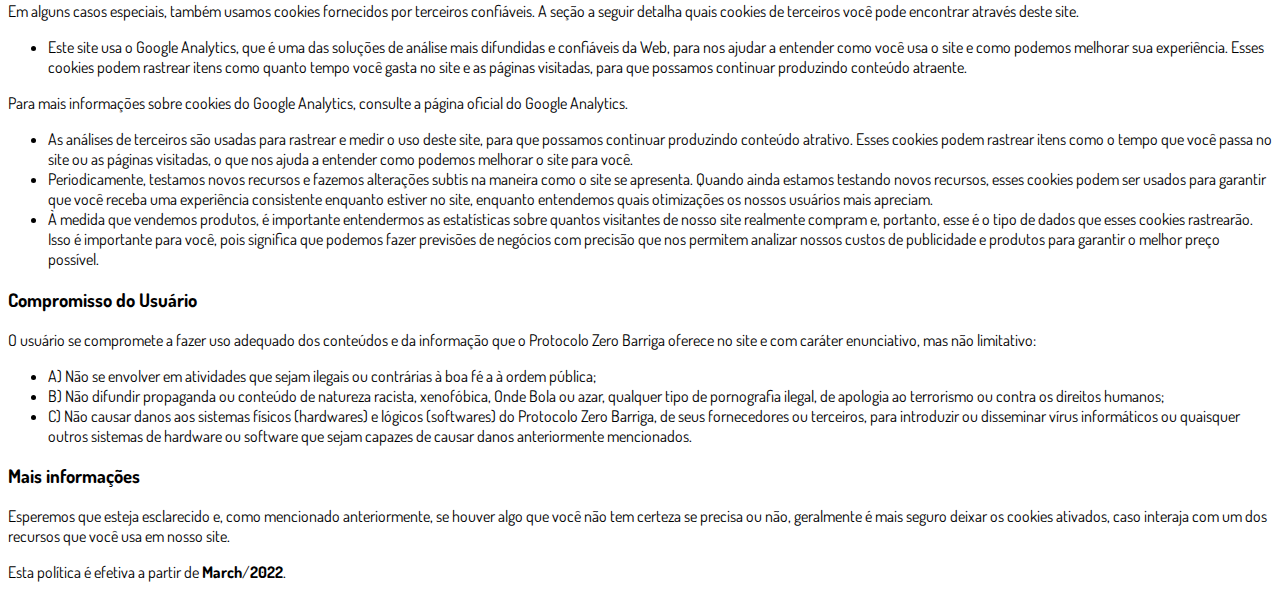
<file: novo website/privacidade.html>
<!DOCTYPE html>
<html lang="pt-br">
  <head>
    <meta charset="utf-8">
    <meta name="viewport" content="width=device-width, initial-scale=1, shrink-to-fit=no">

    <link rel="stylesheet" href="https://stackpath.bootstrapcdn.com/bootstrap/4.1.3/css/bootstrap.min.css" integrity="sha384-MCw98/SFnGE8fJT3GXwEOngsV7Zt27NXFoaoApmYm81iuXoPkFOJwJ8ERdknLPMO" crossorigin="anonymous">

    <link rel="preconnect" href="https://fonts.googleapis.com">
    <link rel="preconnect" href="https://fonts.gstatic.com" crossorigin>
    <link href="https://fonts.googleapis.com/css2?family=Dosis:wght@200;300;400;500;600;700;800&display=swap" rel="stylesheet">
    
    <!-- Ícone da Página -->
    <link rel="shortcut icon" type="image/jpg" href="./assets/img/favicon.png">

    <!-- Título da Página -->
    <title>Política de Privacidade | Protocolo Zero Barriga</title>
    
    <style type="text/css">
      body {
        font-family: 'Dosis', sans-serif;
      }
    </style>

  </head>
  <body>
    
    <div class="container py-5">
      <div class="row justify-content-center">
        <div class="col-lg-8">
          <h2>Política Privacidade</h2>                    <p>A sua privacidade é importante para nós. É política do Protocolo Zero Barriga respeitar a sua privacidade em relação a qualquer informação sua que possamos coletar no site <a href="#">Protocolo Zero Barriga</a>, e outros sites que possuímos e operamos.</p>                    <p>Solicitamos informações pessoais apenas quando realmente precisamos delas para lhe fornecer um serviço. Fazemo-lo por meios justos e legais, com o seu conhecimento e consentimento. Também informamos por que estamos coletando e como será usado.                    </p>                    <p>Apenas retemos as informações coletadas pelo tempo necessário para fornecer o serviço solicitado. Quando armazenamos dados, protegemos dentro de meios comercialmente aceitáveis ​​para evitar perdas e roubos, bem como acesso, divulgação, cópia, uso ou                        modificação não autorizados.</p>                    <p>Não compartilhamos informações de identificação pessoal publicamente ou com terceiros, exceto quando exigido por lei.</p>                    <p>O nosso site pode ter links para sites externos que não são operados por nós. Esteja ciente de que não temos controle sobre o conteúdo e práticas desses sites e não podemos aceitar responsabilidade por suas respectivas <a href='https://politicaprivacidade.com' target='_BLANK'>políticas de privacidade</a>.                    </p>                    <p>Você é livre para recusar a nossa solicitação de informações pessoais, entendendo que talvez não possamos fornecer alguns dos serviços desejados.</p>                    <p>O uso continuado de nosso site será considerado como aceitação de nossas práticas em torno de privacidade e informações pessoais. Se você tiver alguma dúvida sobre como lidamos com dados do usuário e informações pessoais, entre em contacto connosco.</p>                    <h2>Política de Cookies Protocolo Zero Barriga</h2>                    <h3>O que são cookies?</h3>                    <p>Como é prática comum em quase todos os sites profissionais, este site usa cookies, que são pequenos arquivos baixados no seu computador, para melhorar sua experiência. Esta página descreve quais informações eles coletam, como as usamos e por que às vezes                        precisamos armazenar esses cookies. Também compartilharemos como você pode impedir que esses cookies sejam armazenados, no entanto, isso pode fazer o downgrade ou 'quebrar' certos elementos da funcionalidade do site.</p>                    <h3>Como usamos os cookies?</h3>                    <p>Utilizamos cookies por vários motivos, detalhados abaixo. Infelizmente, na maioria dos casos, não existem opções padrão do setor para desativar os cookies sem desativar completamente a funcionalidade e os recursos que eles adicionam a este site. É recomendável                        que você deixe todos os cookies se não tiver certeza se precisa ou não deles, caso sejam usados ​​para fornecer um serviço que você usa.</p>                    <h3>Desativar cookies</h3>                    <p>Você pode impedir a configuração de cookies ajustando as configurações do seu navegador (consulte a Ajuda do navegador para saber como fazer isso). Esteja ciente de que a desativação de cookies afetará a funcionalidade deste e de muitos outros sites que                        você visita. A desativação de cookies geralmente resultará na desativação de determinadas funcionalidades e recursos deste site. Portanto, é recomendável que você não desative os cookies.</p>                    <h3>Cookies que definimos</h3>                    <ul>                        <li>                            Cookies relacionados à conta<br><br> Se você criar uma conta connosco, usaremos cookies para o gerenciamento do processo de inscrição e administração geral. Esses cookies geralmente serão excluídos quando você sair do sistema, porém, em alguns                            casos, eles poderão permanecer posteriormente para lembrar as preferências do seu site ao sair.<br><br>                        </li>                        <li>                            Cookies relacionados ao login<br><br> Utilizamos cookies quando você está logado, para que possamos lembrar dessa ação. Isso evita que você precise fazer login sempre que visitar uma nova página. Esses cookies são normalmente removidos ou limpos                            quando você efetua logout para garantir que você possa acessar apenas a recursos e áreas restritas ao efetuar login.<br><br>                        </li>                        <li>                            Cookies relacionados a boletins por e-mail<br><br> Este site oferece serviços de assinatura de boletim informativo ou e-mail e os cookies podem ser usados ​​para lembrar se você já está registrado e se deve mostrar determinadas notificações                            válidas apenas para usuários inscritos / não inscritos.<br><br>                        </li>                        <li>                            Pedidos processando cookies relacionados<br><br> Este site oferece facilidades de comércio eletrônico ou pagamento e alguns cookies são essenciais para garantir que seu pedido seja lembrado entre as páginas, para que possamos processá-lo adequadamente.<br><br>                        </li>                        <li>                            Cookies relacionados a pesquisas<br><br> Periodicamente, oferecemos pesquisas e questionários para fornecer informações interessantes, ferramentas úteis ou para entender nossa base de usuários com mais precisão. Essas pesquisas podem usar cookies                            para lembrar quem já participou numa pesquisa ou para fornecer resultados precisos após a alteração das páginas.<br><br>                        </li>                        <li>                            Cookies relacionados a formulários<br><br> Quando você envia dados por meio de um formulário como os encontrados nas páginas de contacto ou nos formulários de comentários, os cookies podem ser configurados para lembrar os detalhes do usuário                            para correspondência futura.<br><br>                        </li>                        <li>                            Cookies de preferências do site<br><br> Para proporcionar uma ótima experiência neste site, fornecemos a funcionalidade para definir suas preferências de como esse site é executado quando você o usa. Para lembrar suas preferências, precisamos                            definir cookies para que essas informações possam ser chamadas sempre que você interagir com uma página for afetada por suas preferências.<br>                        </li>                    </ul>                    <h3>Cookies de Terceiros</h3>                    <p>Em alguns casos especiais, também usamos cookies fornecidos por terceiros confiáveis. A seção a seguir detalha quais cookies de terceiros você pode encontrar através deste site.</p>                    <ul>                        <li>                            Este site usa o Google Analytics, que é uma das soluções de análise mais difundidas e confiáveis ​​da Web, para nos ajudar a entender como você usa o site e como podemos melhorar sua experiência. Esses cookies podem rastrear itens como quanto tempo                            você gasta no site e as páginas visitadas, para que possamos continuar produzindo conteúdo atraente.                        </li>                    </ul>                    <p>Para mais informações sobre cookies do Google Analytics, consulte a página oficial do Google Analytics.</p>                    <ul>                        <li>                            As análises de terceiros são usadas para rastrear e medir o uso deste site, para que possamos continuar produzindo conteúdo atrativo. Esses cookies podem rastrear itens como o tempo que você passa no site ou as páginas visitadas, o que nos ajuda a entender                            como podemos melhorar o site para você.</li>                        <li>                            Periodicamente, testamos novos recursos e fazemos alterações subtis na maneira como o site se apresenta. Quando ainda estamos testando novos recursos, esses cookies podem ser usados ​​para garantir que você receba uma experiência consistente enquanto                            estiver no site, enquanto entendemos quais otimizações os nossos usuários mais apreciam.</li>                        <li>                            À medida que vendemos produtos, é importante entendermos as estatísticas sobre quantos visitantes de nosso site realmente compram e, portanto, esse é o tipo de dados que esses cookies rastrearão. Isso é importante para você, pois significa que podemos                            fazer previsões de negócios com precisão que nos permitem analizar nossos custos de publicidade e produtos para garantir o melhor preço possível.</li>                                            </ul>                    <h3>Compromisso do Usuário</h3>                                <p>O usuário se compromete a fazer uso adequado dos conteúdos e da informação que o Protocolo Zero Barriga oferece no site e com caráter enunciativo, mas não limitativo:</p>                                        <ul>                        <li>A) Não se envolver em atividades que sejam ilegais ou contrárias à boa fé a à ordem pública;</li>                        <li>B) Não difundir propaganda ou conteúdo de natureza racista, xenofóbica, <a style='color: inherit !important; text-decoration:none !important;' href='https://ondeapostar.pt/onde-da-a-bola/'>Onde Bola</a> ou azar, qualquer tipo de pornografia ilegal, de apologia ao terrorismo ou contra os direitos humanos;</li>                        <li>C) Não causar danos aos sistemas físicos (hardwares) e lógicos (softwares) do Protocolo Zero Barriga, de seus fornecedores ou terceiros, para introduzir ou disseminar vírus informáticos ou quaisquer outros sistemas de hardware ou software que sejam capazes de causar danos anteriormente mencionados.</li>                    </ul>                                        <h3>Mais informações</h3>                    <p>Esperemos que esteja esclarecido e, como mencionado anteriormente, se houver algo que você não tem certeza se precisa ou não, geralmente é mais seguro deixar os cookies ativados, caso interaja com um dos recursos que você usa em nosso site.</p>                    <p>Esta política é efetiva a partir de <strong>March</strong>/<strong>2022</strong>.</p>
        </div>
      </div>
    </div>

    <script src="https://code.jquery.com/jquery-3.3.1.slim.min.js" integrity="sha384-q8i/X+965DzO0rT7abK41JStQIAqVgRVzpbzo5smXKp4YfRvH+8abtTE1Pi6jizo" crossorigin="anonymous"></script>
    <script src="https://cdnjs.cloudflare.com/ajax/libs/popper.js/1.14.3/umd/popper.min.js" integrity="sha384-ZMP7rVo3mIykV+2+9J3UJ46jBk0WLaUAdn689aCwoqbBJiSnjAK/l8WvCWPIPm49" crossorigin="anonymous"></script>
    <script src="https://stackpath.bootstrapcdn.com/bootstrap/4.1.3/js/bootstrap.min.js" integrity="sha384-ChfqqxuZUCnJSK3+MXmPNIyE6ZbWh2IMqE241rYiqJxyMiZ6OW/JmZQ5stwEULTy" crossorigin="anonymous"></script>
  </body>
</html>
</file>
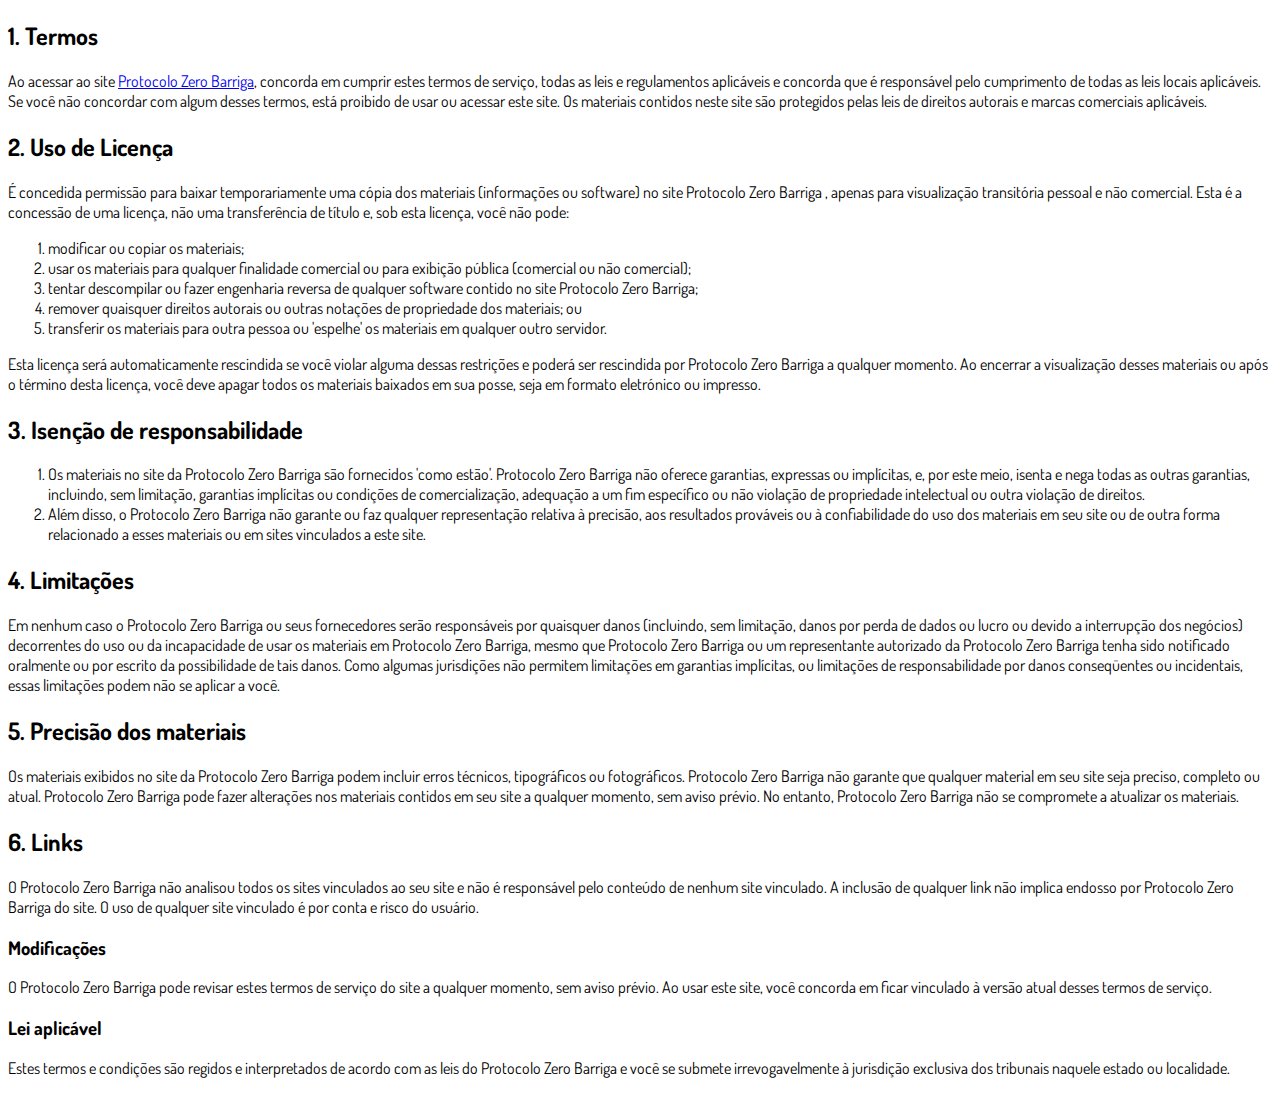
<file: novo website/termos.html>
<!DOCTYPE html>
<html lang="pt-br">
  <head>
    <meta charset="utf-8">
    <meta name="viewport" content="width=device-width, initial-scale=1, shrink-to-fit=no">

    <link rel="stylesheet" href="https://stackpath.bootstrapcdn.com/bootstrap/4.1.3/css/bootstrap.min.css" integrity="sha384-MCw98/SFnGE8fJT3GXwEOngsV7Zt27NXFoaoApmYm81iuXoPkFOJwJ8ERdknLPMO" crossorigin="anonymous">

    <link rel="preconnect" href="https://fonts.googleapis.com">
    <link rel="preconnect" href="https://fonts.gstatic.com" crossorigin>
    <link href="https://fonts.googleapis.com/css2?family=Dosis:wght@200;300;400;500;600;700;800&display=swap" rel="stylesheet">
    
    <!-- Ícone da Página -->
    <link rel="shortcut icon" type="image/jpg" href="./assets/img/favicon.png">

    <!-- Título da Página -->
    <title>Termos de Uso | Protocolo Zero Barriga</title>
    
    <style type="text/css">
      body {
        font-family: 'Dosis', sans-serif;
      }
    </style>

  </head>
  <body>
    
    <div class="container py-5">
      <div class="row justify-content-center">
        <div class="col-lg-8">
          <h2>1. Termos</h2>            <p>Ao acessar ao site <a href='#'>Protocolo Zero Barriga</a>, concorda em cumprir estes termos de serviço, todas as leis e regulamentos aplicáveis ​​e concorda que é responsável pelo cumprimento de todas as leis locais aplicáveis. Se você não concordar com algum                desses termos, está proibido de usar ou acessar este site. Os materiais contidos neste site são protegidos pelas leis de direitos autorais e marcas comerciais aplicáveis.</p>            <h2>2. Uso de Licença</h2>            <p>É concedida permissão para baixar temporariamente uma cópia dos materiais (informações ou software) no site Protocolo Zero Barriga , apenas para visualização transitória pessoal e não comercial. Esta é a concessão de uma licença, não uma transferência de título e,                sob esta licença, você não pode: </p>            <ol>            <li>modificar ou copiar os materiais;  </li>            <li>usar os materiais para qualquer finalidade comercial ou para exibição pública (comercial ou não comercial);  </li>            <li>tentar descompilar ou fazer engenharia reversa de qualquer software contido no site Protocolo Zero Barriga;  </li>            <li>remover quaisquer direitos autorais ou outras notações de propriedade dos materiais; ou  </li>            <li>transferir os materiais para outra pessoa ou 'espelhe' os materiais em qualquer outro servidor.</li>            </ol>            <p>Esta licença será automaticamente rescindida se você violar alguma dessas restrições e poderá ser rescindida por Protocolo Zero Barriga a qualquer momento. Ao encerrar a visualização desses materiais ou após o término desta licença, você deve apagar todos os materiais                baixados em sua posse, seja em formato eletrónico ou impresso.</p>            <h2>3. Isenção de responsabilidade</h2>            <ol>            <li>Os materiais no site da Protocolo Zero Barriga são fornecidos 'como estão'. Protocolo Zero Barriga não oferece garantias, expressas ou implícitas, e, por este meio, isenta e nega todas as outras garantias, incluindo, sem limitação, garantias implícitas ou condições de comercialização,            adequação a um fim específico ou não violação de propriedade intelectual ou outra violação de direitos. </li>            <li>Além disso, o Protocolo Zero Barriga não garante ou faz qualquer representação relativa à precisão, aos resultados prováveis ​​ou à confiabilidade do uso dos            materiais em seu site ou de outra forma relacionado a esses materiais ou em sites vinculados a este site.</li>            </ol>            <h2>4. Limitações</h2>            <p>Em nenhum caso o Protocolo Zero Barriga ou seus fornecedores serão responsáveis ​​por quaisquer danos (incluindo, sem limitação, danos por perda de dados ou lucro ou devido a interrupção dos negócios) decorrentes do uso ou da incapacidade de usar os materiais em Protocolo Zero Barriga,                mesmo que Protocolo Zero Barriga ou um representante autorizado da Protocolo Zero Barriga tenha sido notificado oralmente ou por escrito da possibilidade de tais danos. Como algumas jurisdições não permitem limitações em garantias implícitas, ou limitações de responsabilidade                por danos conseqüentes ou incidentais, essas limitações podem não se aplicar a você.</p>            <h2>5. Precisão dos materiais</h2>            <p>Os materiais exibidos no site da Protocolo Zero Barriga podem incluir erros técnicos, tipográficos ou fotográficos. Protocolo Zero Barriga não garante que qualquer material em seu site seja preciso, completo ou atual. Protocolo Zero Barriga pode fazer alterações nos materiais contidos em seu                site a qualquer momento, sem aviso prévio. No entanto, Protocolo Zero Barriga não se compromete a atualizar os materiais.</p>            <h2>6. Links</h2>            <p>O Protocolo Zero Barriga não analisou todos os sites vinculados ao seu site e não é responsável pelo conteúdo de nenhum site vinculado. A inclusão de qualquer link não implica endosso por Protocolo Zero Barriga do site. O uso de qualquer site vinculado é por conta e risco do usuário.</p>            </p>            <h3>Modificações</h3>            <p>O Protocolo Zero Barriga pode revisar estes termos de serviço do site a qualquer momento, sem aviso prévio. Ao usar este site, você concorda em ficar vinculado à versão atual desses termos de serviço.</p>            <h3>Lei aplicável</h3>            <p>Estes termos e condições são regidos e interpretados de acordo com as leis do Protocolo Zero Barriga e você se submete irrevogavelmente à jurisdição exclusiva dos tribunais naquele estado ou localidade.</p>
        </div>
      </div>
    </div>

    <script src="https://code.jquery.com/jquery-3.3.1.slim.min.js" integrity="sha384-q8i/X+965DzO0rT7abK41JStQIAqVgRVzpbzo5smXKp4YfRvH+8abtTE1Pi6jizo" crossorigin="anonymous"></script>
    <script src="https://cdnjs.cloudflare.com/ajax/libs/popper.js/1.14.3/umd/popper.min.js" integrity="sha384-ZMP7rVo3mIykV+2+9J3UJ46jBk0WLaUAdn689aCwoqbBJiSnjAK/l8WvCWPIPm49" crossorigin="anonymous"></script>
    <script src="https://stackpath.bootstrapcdn.com/bootstrap/4.1.3/js/bootstrap.min.js" integrity="sha384-ChfqqxuZUCnJSK3+MXmPNIyE6ZbWh2IMqE241rYiqJxyMiZ6OW/JmZQ5stwEULTy" crossorigin="anonymous"></script>
  </body>
</html>
</file>
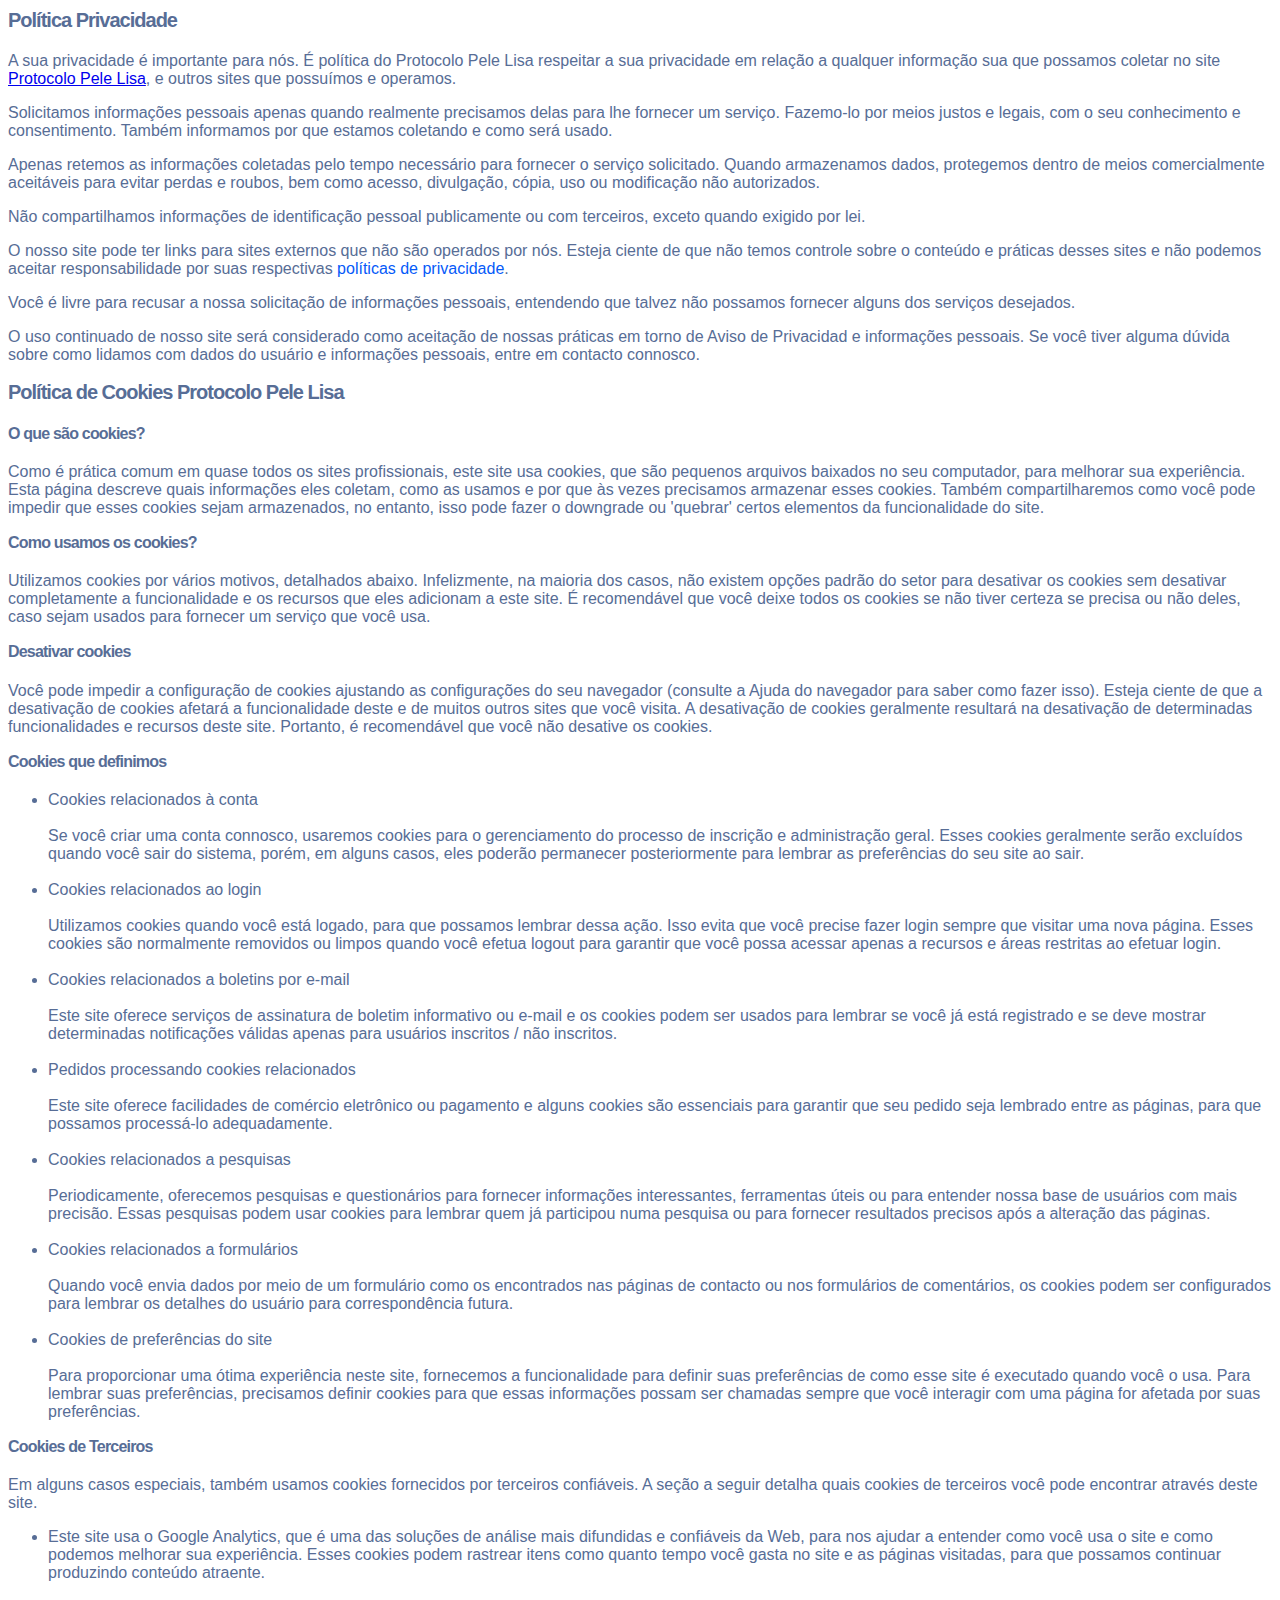
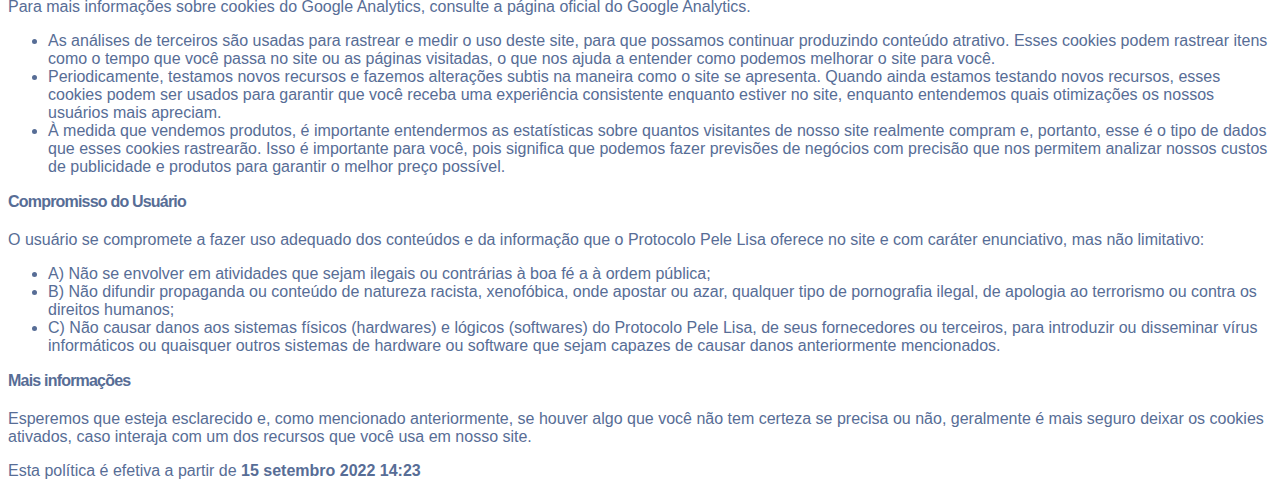
<file: quiz barra de carregamento/politicas.html>
<!DOCTYPE html>
<html lang="pt-br">
  <head>
    <meta charset="utf-8">
    <meta name="viewport" content="width=device-width, initial-scale=1, shrink-to-fit=no">

    <link rel="stylesheet" href="https://stackpath.bootstrapcdn.com/bootstrap/4.1.3/css/bootstrap.min.css" integrity="sha384-MCw98/SFnGE8fJT3GXwEOngsV7Zt27NXFoaoApmYm81iuXoPkFOJwJ8ERdknLPMO" crossorigin="anonymous">

    <link rel="preconnect" href="https://fonts.googleapis.com">
    <link rel="preconnect" href="https://fonts.gstatic.com" crossorigin>
    <link href="https://fonts.googleapis.com/css2?family=Dosis:wght@200;300;400;500;600;700;800&display=swap" rel="stylesheet">
    
    <!-- Ícone da Página -->
    <link rel="shortcut icon" type="image/jpg" href="./assets/img/favicon.png">

    <!-- Título da Página -->
    <title>Política de Privacidade | Protocolo Pele Lisa</title>
    
    <style type="text/css">
      body {
        font-family: 'Dosis', sans-serif;
      }
    </style>

  </head>
  <body>
    
    <div class="container py-5">
      <div class="row justify-content-center">
        <div class="col-lg-8">
          <h2 style="box-sizing: border-box; margin: 0px; line-height: 1.2; font-size: 20px; letter-spacing: -0.05em; color: #576d96; padding-bottom: 20px; font-family: Montserrat, sans-serif; background-color: #ffffff;">Pol&iacute;tica Privacidade</h2> <p style="box-sizing: border-box; margin-top: 0px; margin-bottom: 1rem; font-size: 16px; color: #576d96; font-family: Montserrat, sans-serif; background-color: #ffffff;">A sua privacidade &eacute; importante para n&oacute;s. &Eacute; pol&iacute;tica do Protocolo Pele Lisa respeitar a sua privacidade em rela&ccedil;&atilde;o a qualquer informa&ccedil;&atilde;o sua que possamos coletar no site <a href="https://protocolopl21.com">Protocolo Pele Lisa</a>, e outros sites que possu&iacute;mos e operamos.</p> <p style="box-sizing: border-box; margin-top: 0px; margin-bottom: 1rem; font-size: 16px; color: #576d96; font-family: Montserrat, sans-serif; background-color: #ffffff;">Solicitamos informa&ccedil;&otilde;es pessoais apenas quando realmente precisamos delas para lhe fornecer um servi&ccedil;o. Fazemo-lo por meios justos e legais, com o seu conhecimento e consentimento. Tamb&eacute;m informamos por que estamos coletando e como ser&aacute; usado.</p> <p style="box-sizing: border-box; margin-top: 0px; margin-bottom: 1rem; font-size: 16px; color: #576d96; font-family: Montserrat, sans-serif; background-color: #ffffff;">Apenas retemos as informa&ccedil;&otilde;es coletadas pelo tempo necess&aacute;rio para fornecer o servi&ccedil;o solicitado. Quando armazenamos dados, protegemos dentro de meios comercialmente aceit&aacute;veis ​​para evitar perdas e roubos, bem como acesso, divulga&ccedil;&atilde;o, c&oacute;pia, uso ou modifica&ccedil;&atilde;o n&atilde;o autorizados.</p> <p style="box-sizing: border-box; margin-top: 0px; margin-bottom: 1rem; font-size: 16px; color: #576d96; font-family: Montserrat, sans-serif; background-color: #ffffff;">N&atilde;o compartilhamos informa&ccedil;&otilde;es de identifica&ccedil;&atilde;o pessoal publicamente ou com terceiros, exceto quando exigido por lei.</p> <p style="box-sizing: border-box; margin-top: 0px; margin-bottom: 1rem; font-size: 16px; color: #576d96; font-family: Montserrat, sans-serif; background-color: #ffffff;">O nosso site pode ter links para sites externos que n&atilde;o s&atilde;o operados por n&oacute;s. Esteja ciente de que n&atilde;o temos controle sobre o conte&uacute;do e pr&aacute;ticas desses sites e n&atilde;o podemos aceitar responsabilidade por suas respectivas&nbsp;<a style="box-sizing: border-box; color: #055af9; text-decoration-line: none; background-color: transparent;" href="https://politicaprivacidade.com/" target="_BLANK">pol&iacute;ticas de privacidade</a>.</p> <p style="box-sizing: border-box; margin-top: 0px; margin-bottom: 1rem; font-size: 16px; color: #576d96; font-family: Montserrat, sans-serif; background-color: #ffffff;">Voc&ecirc; &eacute; livre para recusar a nossa solicita&ccedil;&atilde;o de informa&ccedil;&otilde;es pessoais, entendendo que talvez n&atilde;o possamos fornecer alguns dos servi&ccedil;os desejados.</p> <p style="box-sizing: border-box; margin-top: 0px; margin-bottom: 1rem; font-size: 16px; color: #576d96; font-family: Montserrat, sans-serif; background-color: #ffffff;">O uso continuado de nosso site ser&aacute; considerado como aceita&ccedil;&atilde;o de nossas pr&aacute;ticas em torno de <a href='https://avisodeprivacidad.info/' rel='nofollow' target='_BLANK' style='color:inherit !important; text-decoration: none !important; font-size: inherit !important;'>Aviso de Privacidad</a> e informa&ccedil;&otilde;es pessoais. Se voc&ecirc; tiver alguma d&uacute;vida sobre como lidamos com dados do usu&aacute;rio e informa&ccedil;&otilde;es pessoais, entre em contacto connosco.</p> <p style="box-sizing: border-box; margin-top: 0px; margin-bottom: 1rem; font-size: 16px; color: #576d96; font-family: Montserrat, sans-serif; background-color: #ffffff;"><h2 style="box-sizing: border-box; margin: 0px; line-height: 1.2; font-size: 20px; letter-spacing: -0.05em; color: #576d96; padding-bottom: 20px; font-family: Montserrat, sans-serif; background-color: #ffffff;">Pol&iacute;tica de Cookies Protocolo Pele Lisa</h2> <h3 style="box-sizing: border-box; margin: 0px 0px 20px; line-height: 1.2; font-size: 16px; letter-spacing: -0.05em; color: #576d96; font-family: Montserrat, sans-serif; background-color: #ffffff;">O que s&atilde;o cookies?</h3> <p style="font-size: 16px; box-sizing: border-box; margin-top: 0px; margin-bottom: 1rem; color: #576d96; font-family: Montserrat, sans-serif; background-color: #ffffff;">Como &eacute; pr&aacute;tica comum em quase todos os sites profissionais, este site usa cookies, que s&atilde;o pequenos arquivos baixados no seu computador, para melhorar sua experi&ecirc;ncia. Esta p&aacute;gina descreve quais informa&ccedil;&otilde;es eles coletam, como as usamos e por que &agrave;s vezes precisamos armazenar esses cookies. Tamb&eacute;m compartilharemos como voc&ecirc; pode impedir que esses cookies sejam armazenados, no entanto, isso pode fazer o downgrade ou 'quebrar' certos elementos da funcionalidade do site.</p> <h3 style="box-sizing: border-box; margin: 0px 0px 20px; line-height: 1.2; font-size: 16px; letter-spacing: -0.05em; color: #576d96; font-family: Montserrat, sans-serif; background-color: #ffffff;">Como usamos os cookies?</h3> <p style="font-size: 16px; box-sizing: border-box; margin-top: 0px; margin-bottom: 1rem; color: #576d96; font-family: Montserrat, sans-serif; background-color: #ffffff;">Utilizamos cookies por v&aacute;rios motivos, detalhados abaixo. Infelizmente, na maioria dos casos, n&atilde;o existem op&ccedil;&otilde;es padr&atilde;o do setor para desativar os cookies sem desativar completamente a funcionalidade e os recursos que eles adicionam a este site. &Eacute; recomend&aacute;vel que voc&ecirc; deixe todos os cookies se n&atilde;o tiver certeza se precisa ou n&atilde;o deles, caso sejam usados ​​para fornecer um servi&ccedil;o que voc&ecirc; usa.</p> <h3 style="box-sizing: border-box; margin: 0px 0px 20px; line-height: 1.2; font-size: 16px; letter-spacing: -0.05em; color: #576d96; font-family: Montserrat, sans-serif; background-color: #ffffff;">Desativar cookies</h3> <p style="font-size: 16px; box-sizing: border-box; margin-top: 0px; margin-bottom: 1rem; color: #576d96; font-family: Montserrat, sans-serif; background-color: #ffffff;">Voc&ecirc; pode impedir a configura&ccedil;&atilde;o de cookies ajustando as configura&ccedil;&otilde;es do seu navegador (consulte a Ajuda do navegador para saber como fazer isso). Esteja ciente de que a desativa&ccedil;&atilde;o de cookies afetar&aacute; a funcionalidade deste e de muitos outros sites que voc&ecirc; visita. A desativa&ccedil;&atilde;o de cookies geralmente resultar&aacute; na desativa&ccedil;&atilde;o de determinadas funcionalidades e recursos deste site. Portanto, &eacute; recomend&aacute;vel que voc&ecirc; n&atilde;o desative os cookies.</p> <h3 style="box-sizing: border-box; margin: 0px 0px 20px; line-height: 1.2; font-size: 16px; letter-spacing: -0.05em; color: #576d96; font-family: Montserrat, sans-serif; background-color: #ffffff;">Cookies que definimos</h3> <ul style="font-size: 16px; box-sizing: border-box; margin-top: 0px; margin-bottom: 1rem; color: #576d96; font-family: Montserrat, sans-serif; background-color: #ffffff;"> <li style="box-sizing: border-box;">Cookies relacionados &agrave; conta<br style="box-sizing: border-box;" /><br style="box-sizing: border-box;" />Se voc&ecirc; criar uma conta connosco, usaremos cookies para o gerenciamento do processo de inscri&ccedil;&atilde;o e administra&ccedil;&atilde;o geral. Esses cookies geralmente ser&atilde;o exclu&iacute;dos quando voc&ecirc; sair do sistema, por&eacute;m, em alguns casos, eles poder&atilde;o permanecer posteriormente para lembrar as prefer&ecirc;ncias do seu site ao sair.<br style="box-sizing: border-box;" /><br style="box-sizing: border-box;" /></li> <li style="box-sizing: border-box;">Cookies relacionados ao login<br style="box-sizing: border-box;" /><br style="box-sizing: border-box;" />Utilizamos cookies quando voc&ecirc; est&aacute; logado, para que possamos lembrar dessa a&ccedil;&atilde;o. Isso evita que voc&ecirc; precise fazer login sempre que visitar uma nova p&aacute;gina. Esses cookies s&atilde;o normalmente removidos ou limpos quando voc&ecirc; efetua logout para garantir que voc&ecirc; possa acessar apenas a recursos e &aacute;reas restritas ao efetuar login.<br style="box-sizing: border-box;" /><br style="box-sizing: border-box;" /></li> <li style="box-sizing: border-box;">Cookies relacionados a boletins por e-mail<br style="box-sizing: border-box;" /><br style="box-sizing: border-box;" />Este site oferece servi&ccedil;os de assinatura de boletim informativo ou e-mail e os cookies podem ser usados ​​para lembrar se voc&ecirc; j&aacute; est&aacute; registrado e se deve mostrar determinadas notifica&ccedil;&otilde;es v&aacute;lidas apenas para usu&aacute;rios inscritos / n&atilde;o inscritos.<br style="box-sizing: border-box;" /><br style="box-sizing: border-box;" /></li> <li style="box-sizing: border-box;">Pedidos processando cookies relacionados<br style="box-sizing: border-box;" /><br style="box-sizing: border-box;" />Este site oferece facilidades de com&eacute;rcio eletr&ocirc;nico ou pagamento e alguns cookies s&atilde;o essenciais para garantir que seu pedido seja lembrado entre as p&aacute;ginas, para que possamos process&aacute;-lo adequadamente.<br style="box-sizing: border-box;" /><br style="box-sizing: border-box;" /></li> <li style="box-sizing: border-box;">Cookies relacionados a pesquisas<br style="box-sizing: border-box;" /><br style="box-sizing: border-box;" />Periodicamente, oferecemos pesquisas e question&aacute;rios para fornecer informa&ccedil;&otilde;es interessantes, ferramentas &uacute;teis ou para entender nossa base de usu&aacute;rios com mais precis&atilde;o. Essas pesquisas podem usar cookies para lembrar quem j&aacute; participou numa pesquisa ou para fornecer resultados precisos ap&oacute;s a altera&ccedil;&atilde;o das p&aacute;ginas.<br style="box-sizing: border-box;" /><br style="box-sizing: border-box;" /></li> <li style="box-sizing: border-box;">Cookies relacionados a formul&aacute;rios<br style="box-sizing: border-box;" /><br style="box-sizing: border-box;" />Quando voc&ecirc; envia dados por meio de um formul&aacute;rio como os encontrados nas p&aacute;ginas de contacto ou nos formul&aacute;rios de coment&aacute;rios, os cookies podem ser configurados para lembrar os detalhes do usu&aacute;rio para correspond&ecirc;ncia futura.<br style="box-sizing: border-box;" /><br style="box-sizing: border-box;" /></li> <li style="box-sizing: border-box;">Cookies de prefer&ecirc;ncias do site<br style="box-sizing: border-box;" /><br style="box-sizing: border-box;" />Para proporcionar uma &oacute;tima experi&ecirc;ncia neste site, fornecemos a funcionalidade para definir suas prefer&ecirc;ncias de como esse site &eacute; executado quando voc&ecirc; o usa. Para lembrar suas prefer&ecirc;ncias, precisamos definir cookies para que essas informa&ccedil;&otilde;es possam ser chamadas sempre que voc&ecirc; interagir com uma p&aacute;gina for afetada por suas prefer&ecirc;ncias.</li> </ul> <h3 style="box-sizing: border-box; margin: 0px 0px 20px; line-height: 1.2; font-size: 16px; letter-spacing: -0.05em; color: #576d96; font-family: Montserrat, sans-serif; background-color: #ffffff;">Cookies de Terceiros</h3> <p style="font-size: 16px; box-sizing: border-box; margin-top: 0px; margin-bottom: 1rem; color: #576d96; font-family: Montserrat, sans-serif; background-color: #ffffff;">Em alguns casos especiais, tamb&eacute;m usamos cookies fornecidos por terceiros confi&aacute;veis. A se&ccedil;&atilde;o a seguir detalha quais cookies de terceiros voc&ecirc; pode encontrar atrav&eacute;s deste site.</p> <ul style="font-size: 16px; box-sizing: border-box; margin-top: 0px; margin-bottom: 1rem; color: #576d96; font-family: Montserrat, sans-serif; background-color: #ffffff;"> <li style="box-sizing: border-box;">Este site usa o Google Analytics, que &eacute; uma das solu&ccedil;&otilde;es de an&aacute;lise mais difundidas e confi&aacute;veis ​​da Web, para nos ajudar a entender como voc&ecirc; usa o site e como podemos melhorar sua experi&ecirc;ncia. Esses cookies podem rastrear itens como quanto tempo voc&ecirc; gasta no site e as p&aacute;ginas visitadas, para que possamos continuar produzindo conte&uacute;do atraente.</li> </ul> <p style="font-size: 16px; box-sizing: border-box; margin-top: 0px; margin-bottom: 1rem; color: #576d96; font-family: Montserrat, sans-serif; background-color: #ffffff;">Para mais informa&ccedil;&otilde;es sobre cookies do Google Analytics, consulte a p&aacute;gina oficial do Google Analytics.</p> <ul style="font-size: 16px; box-sizing: border-box; margin-top: 0px; margin-bottom: 1rem; color: #576d96; font-family: Montserrat, sans-serif; background-color: #ffffff;"> <li style="box-sizing: border-box;">As an&aacute;lises de terceiros s&atilde;o usadas para rastrear e medir o uso deste site, para que possamos continuar produzindo conte&uacute;do atrativo. Esses cookies podem rastrear itens como o tempo que voc&ecirc; passa no site ou as p&aacute;ginas visitadas, o que nos ajuda a entender como podemos melhorar o site para voc&ecirc;.</li> <li style="box-sizing: border-box;">Periodicamente, testamos novos recursos e fazemos altera&ccedil;&otilde;es subtis na maneira como o site se apresenta. Quando ainda estamos testando novos recursos, esses cookies podem ser usados ​​para garantir que voc&ecirc; receba uma experi&ecirc;ncia consistente enquanto estiver no site, enquanto entendemos quais otimiza&ccedil;&otilde;es os nossos usu&aacute;rios mais apreciam.</li> <li style="box-sizing: border-box;">&Agrave; medida que vendemos produtos, &eacute; importante entendermos as estat&iacute;sticas sobre quantos visitantes de nosso site realmente compram e, portanto, esse &eacute; o tipo de dados que esses cookies rastrear&atilde;o. Isso &eacute; importante para voc&ecirc;, pois significa que podemos fazer previs&otilde;es de neg&oacute;cios com precis&atilde;o que nos permitem analizar nossos custos de publicidade e produtos para garantir o melhor pre&ccedil;o poss&iacute;vel.</li> </ul> <p></p></p> <h3 style="box-sizing: border-box; margin: 0px 0px 20px; line-height: 1.2; font-size: 16px; letter-spacing: -0.05em; color: #576d96; font-family: Montserrat, sans-serif; background-color: #ffffff;">Compromisso do Usu&aacute;rio</h3> <p style="box-sizing: border-box; margin-top: 0px; margin-bottom: 1rem; font-size: 16px; color: #576d96; font-family: Montserrat, sans-serif; background-color: #ffffff;">O usu&aacute;rio se compromete a fazer uso adequado dos conte&uacute;dos e da informa&ccedil;&atilde;o que o Protocolo Pele Lisa oferece no site e com car&aacute;ter enunciativo, mas n&atilde;o limitativo:</p> <ul style="box-sizing: border-box; margin-top: 0px; margin-bottom: 1rem; color: #576d96; font-family: Montserrat, sans-serif; font-size: 16px; background-color: #ffffff;"> <li style="box-sizing: border-box;">A) N&atilde;o se envolver em atividades que sejam ilegais ou contr&aacute;rias &agrave; boa f&eacute; a &agrave; ordem p&uacute;blica;</li> <li style="box-sizing: border-box;">B) N&atilde;o difundir propaganda ou conte&uacute;do de natureza racista, xenof&oacute;bica, <a href='https://ondeapostar.com/betano-e-confiavel' rel='nofollow' target='_BLANK' style='color:inherit !important; text-decoration: none !important; font-size: inherit !important;'>onde apostar</a> ou azar, qualquer tipo de pornografia ilegal, de apologia ao terrorismo ou contra os direitos humanos;</li> <li style="box-sizing: border-box;">C) N&atilde;o causar danos aos sistemas f&iacute;sicos (hardwares) e l&oacute;gicos (softwares) do Protocolo Pele Lisa, de seus fornecedores ou terceiros, para introduzir ou disseminar v&iacute;rus inform&aacute;ticos ou quaisquer outros sistemas de hardware ou software que sejam capazes de causar danos anteriormente mencionados.</li> </ul> <h3 style="box-sizing: border-box; margin: 0px 0px 20px; line-height: 1.2; font-size: 16px; letter-spacing: -0.05em; color: #576d96; font-family: Montserrat, sans-serif; background-color: #ffffff;">Mais informa&ccedil;&otilde;es</h3> <p style="box-sizing: border-box; margin-top: 0px; margin-bottom: 1rem; font-size: 16px; color: #576d96; font-family: Montserrat, sans-serif; background-color: #ffffff;">Esperemos que esteja esclarecido e, como mencionado anteriormente, se houver algo que voc&ecirc; n&atilde;o tem certeza se precisa ou n&atilde;o, geralmente &eacute; mais seguro deixar os cookies ativados, caso interaja com um dos recursos que voc&ecirc; usa em nosso site.</p> <p style="box-sizing: border-box; margin-top: 0px; margin-bottom: 1rem; font-size: 16px; color: #576d96; font-family: Montserrat, sans-serif; background-color: #ffffff;">Esta pol&iacute;tica &eacute; efetiva a partir de <strong>15 setembro 2022 14:23</strong></p>

        </div>
      </div>
    </div>

    <script src="https://code.jquery.com/jquery-3.3.1.slim.min.js" integrity="sha384-q8i/X+965DzO0rT7abK41JStQIAqVgRVzpbzo5smXKp4YfRvH+8abtTE1Pi6jizo" crossorigin="anonymous"></script>
    <script src="https://cdnjs.cloudflare.com/ajax/libs/popper.js/1.14.3/umd/popper.min.js" integrity="sha384-ZMP7rVo3mIykV+2+9J3UJ46jBk0WLaUAdn689aCwoqbBJiSnjAK/l8WvCWPIPm49" crossorigin="anonymous"></script>
    <script src="https://stackpath.bootstrapcdn.com/bootstrap/4.1.3/js/bootstrap.min.js" integrity="sha384-ChfqqxuZUCnJSK3+MXmPNIyE6ZbWh2IMqE241rYiqJxyMiZ6OW/JmZQ5stwEULTy" crossorigin="anonymous"></script>
  </body>
</html>
</file>
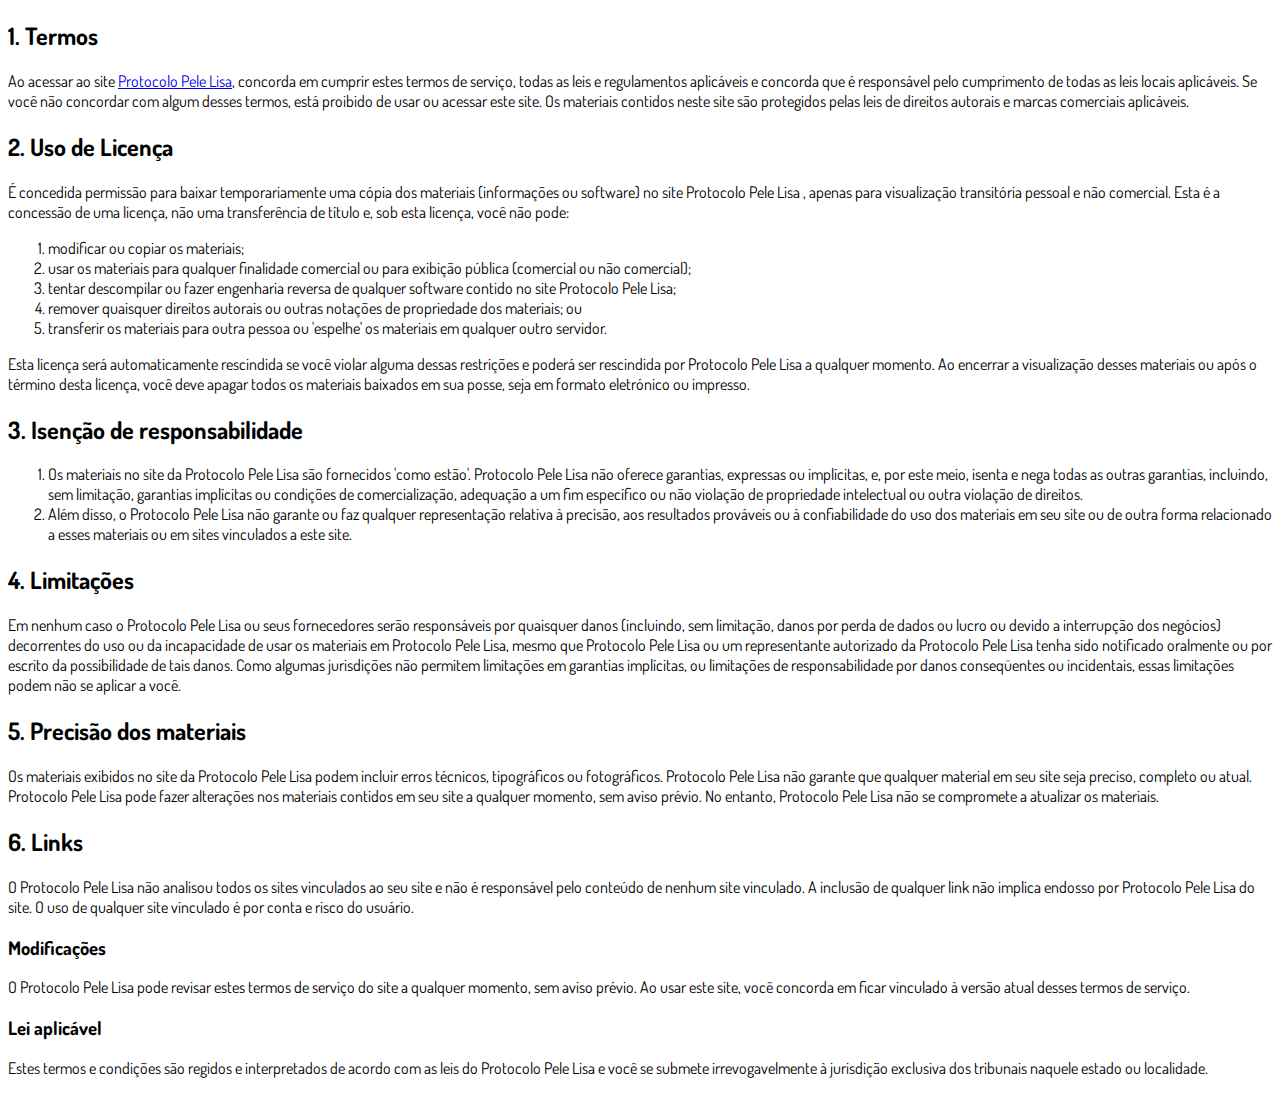
<file: quiz barra de carregamento/termos.html>
<!DOCTYPE html>
<html lang="pt-br">
  <head>
    <meta charset="utf-8">
    <meta name="viewport" content="width=device-width, initial-scale=1, shrink-to-fit=no">

    <link rel="stylesheet" href="https://stackpath.bootstrapcdn.com/bootstrap/4.1.3/css/bootstrap.min.css" integrity="sha384-MCw98/SFnGE8fJT3GXwEOngsV7Zt27NXFoaoApmYm81iuXoPkFOJwJ8ERdknLPMO" crossorigin="anonymous">

    <link rel="preconnect" href="https://fonts.googleapis.com">
    <link rel="preconnect" href="https://fonts.gstatic.com" crossorigin>
    <link href="https://fonts.googleapis.com/css2?family=Dosis:wght@200;300;400;500;600;700;800&display=swap" rel="stylesheet">
    
    <!-- Ícone da Página -->
    <link rel="shortcut icon" type="image/jpg" href="./assets/img/favicon.png">

    <!-- Título da Página -->
    <title>Termos de Uso | Protocolo Pele Lisa</title>
    
    <style type="text/css">
      body {
        font-family: 'Dosis', sans-serif;
      }
    </style>

  </head>
  <body>
    
    <div class="container py-5">
      <div class="row justify-content-center">
        <div class="col-lg-8">
          <h2>1. Termos</h2>            <p>Ao acessar ao site <a href='#'>Protocolo Pele Lisa</a>, concorda em cumprir estes termos de serviço, todas as leis e regulamentos aplicáveis ​​e concorda que é responsável pelo cumprimento de todas as leis locais aplicáveis. Se você não concordar com algum                desses termos, está proibido de usar ou acessar este site. Os materiais contidos neste site são protegidos pelas leis de direitos autorais e marcas comerciais aplicáveis.</p>            <h2>2. Uso de Licença</h2>            <p>É concedida permissão para baixar temporariamente uma cópia dos materiais (informações ou software) no site Protocolo Pele Lisa , apenas para visualização transitória pessoal e não comercial. Esta é a concessão de uma licença, não uma transferência de título e,                sob esta licença, você não pode: </p>            <ol>            <li>modificar ou copiar os materiais;  </li>            <li>usar os materiais para qualquer finalidade comercial ou para exibição pública (comercial ou não comercial);  </li>            <li>tentar descompilar ou fazer engenharia reversa de qualquer software contido no site Protocolo Pele Lisa;  </li>            <li>remover quaisquer direitos autorais ou outras notações de propriedade dos materiais; ou  </li>            <li>transferir os materiais para outra pessoa ou 'espelhe' os materiais em qualquer outro servidor.</li>            </ol>            <p>Esta licença será automaticamente rescindida se você violar alguma dessas restrições e poderá ser rescindida por Protocolo Pele Lisa a qualquer momento. Ao encerrar a visualização desses materiais ou após o término desta licença, você deve apagar todos os materiais                baixados em sua posse, seja em formato eletrónico ou impresso.</p>            <h2>3. Isenção de responsabilidade</h2>            <ol>            <li>Os materiais no site da Protocolo Pele Lisa são fornecidos 'como estão'. Protocolo Pele Lisa não oferece garantias, expressas ou implícitas, e, por este meio, isenta e nega todas as outras garantias, incluindo, sem limitação, garantias implícitas ou condições de comercialização,            adequação a um fim específico ou não violação de propriedade intelectual ou outra violação de direitos. </li>            <li>Além disso, o Protocolo Pele Lisa não garante ou faz qualquer representação relativa à precisão, aos resultados prováveis ​​ou à confiabilidade do uso dos            materiais em seu site ou de outra forma relacionado a esses materiais ou em sites vinculados a este site.</li>            </ol>            <h2>4. Limitações</h2>            <p>Em nenhum caso o Protocolo Pele Lisa ou seus fornecedores serão responsáveis ​​por quaisquer danos (incluindo, sem limitação, danos por perda de dados ou lucro ou devido a interrupção dos negócios) decorrentes do uso ou da incapacidade de usar os materiais em Protocolo Pele Lisa,                mesmo que Protocolo Pele Lisa ou um representante autorizado da Protocolo Pele Lisa tenha sido notificado oralmente ou por escrito da possibilidade de tais danos. Como algumas jurisdições não permitem limitações em garantias implícitas, ou limitações de responsabilidade                por danos conseqüentes ou incidentais, essas limitações podem não se aplicar a você.</p>            <h2>5. Precisão dos materiais</h2>            <p>Os materiais exibidos no site da Protocolo Pele Lisa podem incluir erros técnicos, tipográficos ou fotográficos. Protocolo Pele Lisa não garante que qualquer material em seu site seja preciso, completo ou atual. Protocolo Pele Lisa pode fazer alterações nos materiais contidos em seu                site a qualquer momento, sem aviso prévio. No entanto, Protocolo Pele Lisa não se compromete a atualizar os materiais.</p>            <h2>6. Links</h2>            <p>O Protocolo Pele Lisa não analisou todos os sites vinculados ao seu site e não é responsável pelo conteúdo de nenhum site vinculado. A inclusão de qualquer link não implica endosso por Protocolo Pele Lisa do site. O uso de qualquer site vinculado é por conta e risco do usuário.</p>            </p>            <h3>Modificações</h3>            <p>O Protocolo Pele Lisa pode revisar estes termos de serviço do site a qualquer momento, sem aviso prévio. Ao usar este site, você concorda em ficar vinculado à versão atual desses termos de serviço.</p>            <h3>Lei aplicável</h3>            <p>Estes termos e condições são regidos e interpretados de acordo com as leis do Protocolo Pele Lisa e você se submete irrevogavelmente à jurisdição exclusiva dos tribunais naquele estado ou localidade.</p>
        </div>
      </div>
    </div>

    <script src="https://code.jquery.com/jquery-3.3.1.slim.min.js" integrity="sha384-q8i/X+965DzO0rT7abK41JStQIAqVgRVzpbzo5smXKp4YfRvH+8abtTE1Pi6jizo" crossorigin="anonymous"></script>
    <script src="https://cdnjs.cloudflare.com/ajax/libs/popper.js/1.14.3/umd/popper.min.js" integrity="sha384-ZMP7rVo3mIykV+2+9J3UJ46jBk0WLaUAdn689aCwoqbBJiSnjAK/l8WvCWPIPm49" crossorigin="anonymous"></script>
    <script src="https://stackpath.bootstrapcdn.com/bootstrap/4.1.3/js/bootstrap.min.js" integrity="sha384-ChfqqxuZUCnJSK3+MXmPNIyE6ZbWh2IMqE241rYiqJxyMiZ6OW/JmZQ5stwEULTy" crossorigin="anonymous"></script>
  </body>
</html>
</file>
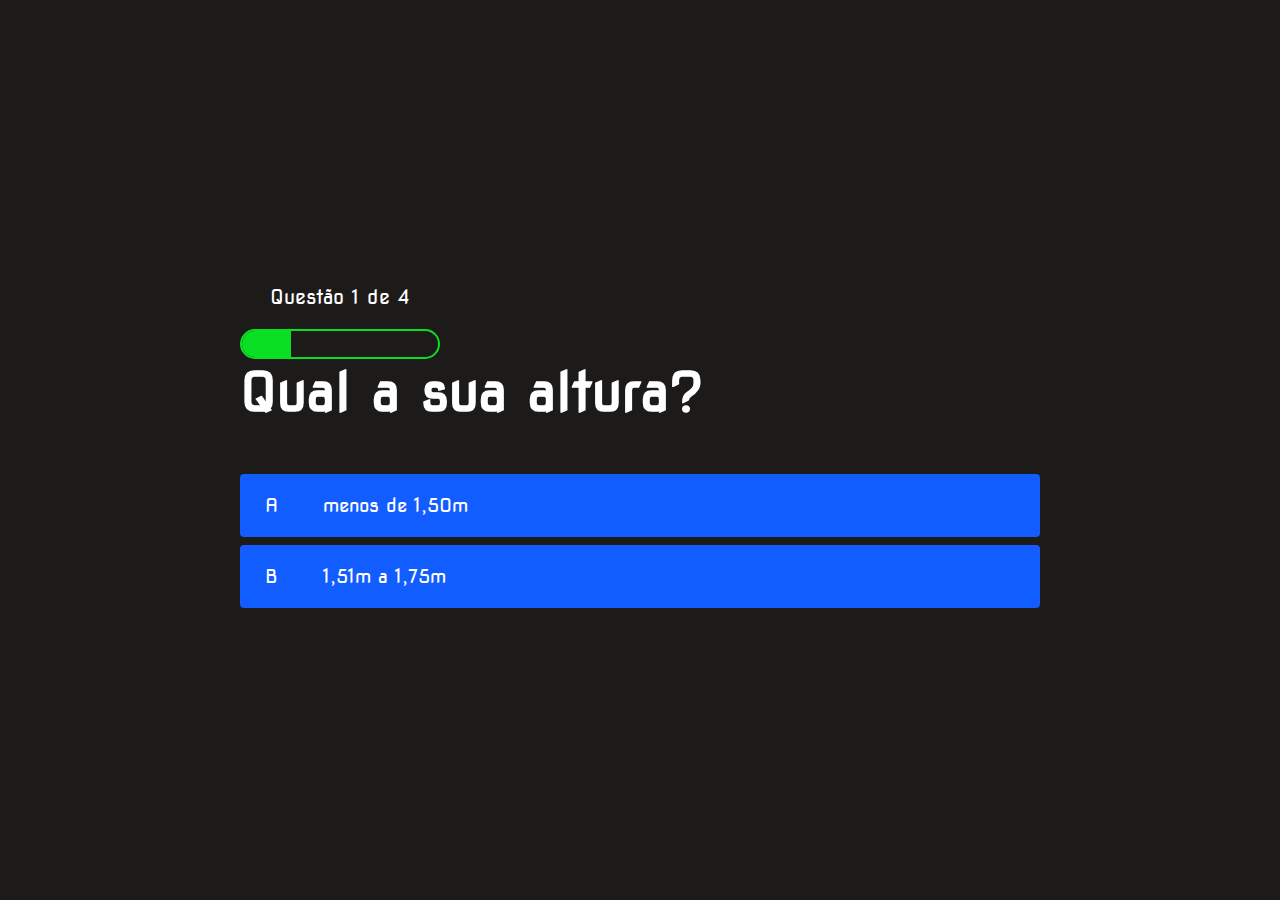
<file: quiz modelo game/game.html>
<!DOCTYPE html>
<html lang="en">
<head>
    <meta charset="UTF-8">
    <meta name="viewport" content="width=device-width, initial-scale=1.0">
    <title>Quiz Page</title>
    <link rel="stylesheet" href="style.css">
    <link rel="stylesheet" href="game.css">
</head>
<body>
    <div class="container">
        <div id="game" class="justify-center flex-column">
            <div id="hud">
                <div class="hud-item">
                    <p id="progressText" class="hud-prefix">
                        Questão
                    </p>
                    <div id="progressBar">
                        <div id="progressBarFull"></div>
                    </div>
                </div>
               
            </div>
            <h1 id="question">Qual a resposta para essa pergunta?</h1>
            <div class="choice-container">
                <p class="choice-prefix">A</p>
                <p class="choice-text" data-number="1">Choice</p>
            </div>
            <div class="choice-container">
                <p class="choice-prefix">B</p>
                <p class="choice-text" data-number="2">Choice 2</p>
            </div>
            
        </div>
    </div>
    <script src="game.js"></script>
</body>
</html>
</file>
<file: quiz barra de carregamento/assets/style.css>
* {
    margin: 0;
    padding: 0;
    box-sizing: border-box;
}

.container-fluid {
    margin: 0;
    padding: 0;
}

body {
    display: flex;
    min-height: 100vh;
    justify-content: center;
    align-items: center;
    flex-direction: column;
    background-color: #fff;
    font-family: Arial, Helvetica, sans-serif;
}

h1 {
    color: #000;
    margin: 20px 0;
}

.progressTopo {
    height: 5px;
    position: fixed;
    left: 0;
    top: 0;
    right: 0;
}
.progress--bar {
    background-color: #b0150b;
    height: 100%;
    transition: all ease .5s;
}

.questionArea,
.scoreArea {
    display: none;
    background-color: #fff;
    border-bottom-right-radius: 10px;
    border-bottom-left-radius: 10px;
}

.questionArea {
    width: 100%;
    padding: 15px;
}

.question {
    color: #000;
    font-size: 23px;
    margin: 20px 0;
    text-align: center;
}
.option {
    display: flex;
    align-items: center;
    height: 40px;
    background-color: #1a1aff;
    border-radius: 10px;
    margin-bottom: 5px;
    padding-left: 10px;
    color: #fff;
    font-size: 16px;
    cursor: pointer;

}
.option span {
    display: none;
    justify-content: center;
    align-items: center;
    width: 30px;
    height: 30px;
    border-radius: 15px;
    margin-left: 5px;
    margin-right: 10px;
    background-color: rgba(255, 255, 255, 0.8);
    color: #555;
}
.option:hover {
    background-color: rgba(196, 23, 12, 0.9);
}

.scoreArea {
    background-color: #fff;
    border-bottom-left-radius: 10px;
    border-bottom-right-radius: 10px;
    padding-top: 20px;
    text-align: center;
}

#info{
    color:#fff;
}

.scoreArea button {
    border: 0;
    border-radius: 15px;
    background-color: rgba(94, 207, 255);
    color: #fff;
    padding: 15px;
    margin-top: 20px;
    cursor: pointer;
    font-weight: bold;
    width: 50%;
}
.scoreArea button:hover {
    background-color: rgba(94, 207, 255, 0.8);
}

.result {
    font-size: 19px;
    width: 100%;
}

.securityData {
    font-size: 14px;
}

.securityData img {
    width: 16px;
}

.securityData p {
    margin-top: 6px;
}

footer {
    margin-top: 20px;
    color: #000;
    font-size: 13px;
}

.botao {
    width: 100%;
}

.areaInicio{
    background-color: #fff;
    padding-top: 40px;
    padding-bottom: 40px;
    border-top-left-radius: 10px;
    border-top-right-radius: 10px;
}

.validation {
    display: none;
    background-color: #1a1aff;
    padding: 50px;
    border-bottom-left-radius: 10px;
    border-bottom-right-radius: 10px;
}

#progressBarValidation {
    width: 100%;
    background-color: #ddd;
  }
  
#barValidation {
    width: 1%;
    height: 20px;
    background-color: #1E1E1E;
  }

.botao a{
    background-color: #f1c232ff;
    color: #000;
    font-weight: bold;
    padding: 20px;
    padding-left: 20px;
    padding-right: 20px;
    border-radius: 6px;
    border: 2px solid;
    border-color: #000;
    cursor: pointer;
    text-decoration: none;
    word-wrap: break-word;
}

.botao a:hover{
    background-color: #f1c232ff;
    color: #000;
    font-weight: bold;
    padding: 20px;
    padding-left: 20px;
    padding-right: 20px;
    border-radius: 6px;
    border: 2px solid;
    border-color: #000;
    cursor: pointer;
    text-decoration: none;
    word-wrap: break-word;
}
</file>
<file: quiz modelo game/style.css>
@import url('https://fonts.googleapis.com/css2?family=Nova+Square&display=swap');

:root {
    background-color: rgb(29, 26, 26)
}

* {
    box-sizing: border-box;
    margin: 0;
    padding: 0;
    font-size: 62.5%;
    font-family: 'Nova Square', cursive;
}

h1 {
    font-size: 5.4rem;
    color: #fff;
    margin-bottom: 5rem;
}



h2 {
    font-size: 4.2rem;
    margin-bottom: 4rem;

}

.container {
    width: 100vw;
    height: 100vh;
    display: flex;
    justify-content: center;
    align-items: center;
    max-width: 80rem;
    margin: 0 auto;
    padding: 2rem;
}

.flex-column {
    display: flex;
    flex-direction: column;
}

.flex-center {
    justify-content: center;
    align-items: center;
}

.justify-center {
    justify-content: center;
}

.text-center {
    text-align: center;
}

.hidden {
    display: none;
}

.btn {
    font-size: 2.4rem;
    padding: 2rem 0;
    width: 30rem;
    text-align: center;
    margin-bottom: 1rem;
    text-decoration: none;
    color: rgb(28, 26, 26);
    background: linear-gradient(90deg, rgb(18, 92, 255) 0%, rgb(0, 102, 255) 100%);
    border-radius: 4px;
}

.btn:hover {
    cursor: pointer;
    box-shadow: 0 0.4rem 1.4rem 0 rgba(8, 114, 244, 0.6);
    transition: transform 150ms;
    transform: scale(1.03);
}

.btn[disabled]:hover {
    cursor: not-allowed;
    box-shadow: none;
    transform: none;
}

#highscore-btn {
    background: linear-gradient(90deg, rgb(255, 247, 9) 0%, rgb(240, 221, 6) 100%);
}

#highscore-btn:hover {
    box-shadow: 0 0.4rem 1.4rem 0 rgba(255,255,0,0.5)
}

.fa-crown {
    font-size: 2.5rem;
    margin-left: 1rem;
}

/* End Page CSS */
.end-form-container {
    width: 100%;
    display: flex;
    flex-direction: column;
    align-items: center;
    max-width: 30rem;
}

input {
    margin-bottom: 1rem;
    width: 20rem;
    padding: 1.5rem;
    font-size: 1.8rem;
    border: none;
    box-shadow: 0 0.1rem 1.4rem 0 rgba(86, 185, 235, 0.5);
}

input::placeholder {
    color: #aaa;
}

#username {
    margin-bottom: 3rem;
    width: 100%;
    outline: none;
}

#end-text {
    font-size: 2.4rem;
    color: #fff;
    text-align: center;
}

#saveScoreBtn {
    border: none;
}

.fa-home {
    margin-left: 1rem;
    font-size: 2rem;
    color: rgb(28, 26, 26)
}
</file>
<file: LP Template/cc/assets/css/styles.css>
@media (max-width: 768px) {
  .video-player {
    width: 100%;
    background: 0 0;
  }
  .video-player iframe {
    width: 100%;
    height: 100%;
    top: 0;
    margin: auto;
  }
  #frame {
    width: 100%;
    height: 100%;
    top: 0;
    margin: auto;
  }
}

* {
  font-family: helvetica, arial, sans-serif;
}

body {
  font-size: 16px;
}

.fb-comments {
  border: 1px solid #e9ebee;
  border-radius: 3px;
  padding: 0 15px;
  padding-bottom: 15px;
  margin: auto;
  position: relative;
  color: #4267b2;
}

.fb-comments-header {
  padding: 15px 0;
  border-bottom: 1px solid #e9ebee;
}

.fb-comments-header span {
  color: #000;
  font-weight: 700;
  font-size: 0.9em;
}

.fb-comments-comment {
  border: none;
  padding: 0;
  margin: 10px 0;
  width: 100%;
}

.fb-comments-reply-wrapper {
  margin-left: 60px;
  border-left: 1px dotted #e9ebee;
  padding-left: 5px;
}

tr,
td {
  border: none;
  margin: 0;
}

td {
  padding: 2.5px;
}

tr {
  padding: 2.5px 0;
}

.fb-comments-comment-img {
  vertical-align: top;
  width: 48px;
  padding-right: 5px;
}

.fb-comments-comment-img img {
  max-width: 48px;
  border-radius: 25px;
}

.fb-comments-comment-name {
  font-size: 0.85em;
}

.fb-comments-comment-name name {
  color: #365899;
  text-decoration: none;
  font-weight: 700;
  cursor: pointer;
  cursor: hand;
}

.fb-comments-comment-name name:hover {
  text-decoration: underline;
}

.fb-comments-comment-name occupation {
  color: #90949c;
}

.fb-comments-comment-text {
  font-size: 0.9em;
  color: #000;
  border-radius: 21px;
  background-color: #eaebef;
  padding: 10px 20px;
}

.fb-comments-comment-actions like,
.fb-comments-comment-actions reply {
  font-size: 0.75em;
  color: #4267b2;
  text-decoration: none;
  cursor: pointer;
  cursor: hand;
}

.fb-comments-comment-actions like.liked {
  color: #90949c;
}

.fb-comments-comment-actions like:hover,
.fb-comments-comment-actions reply:hover {
  text-decoration: underline;
}

.fb-comments-comment-actions likes {
  font-size: 13px;
  background: url(https://cloudcode.site/likes.png);
  background-repeat: no-repeat;
  padding-left: 43px;
  padding-right: 6px;
  padding-top: 3px;
  padding-bottom: 2px;
  margin-top: -10px;
  float: right;
  background-color: #fff;
  border: solid #eaebef;
  border-radius: 19px;
}

.fb-comments-comment-actions date {
  font-size: 0.75em;
  color: #90949c;
  text-decoration: none;
  cursor: pointer;
  cursor: hand;
}

.fb-comments-comment-actions date:hover {
  text-decoration: underline;
}

.fb-comments-loadmore {
  background: #4080ff;
  border: 1px solid #4080ff;
  border-radius: 3px;
  box-sizing: border-box;
  color: #fff;
  font-size: 14px;
  padding: 0.875em;
  text-shadow: none;
  width: 100%;
  font-weight: 700;
  cursor: hand;
  cursor: pointer;
}

.fb-reply-input {
  border: 1px solid lightgrey;
  border-radius: 3px;
  width: 100%;
  padding: 5px 7.5px;
  font-size: 0.75em;
  color: #000;
  outline: none;
}

.fb-reply-input:hover,
.fb-reply-button:hover {
  outline: none;
}

.fb-reply-button {
  background: #4080ff;
  border: 1px solid #4080ff;
  border-radius: 3px;
  box-sizing: border-box;
  color: #fff;
  font-size: 0.75em;
  padding: 5px 7.5px;
  text-shadow: none;
  width: 100%;
  font-weight: 700;
  cursor: hand;
  cursor: pointer;
  outline: none;
}

.bbtn {
  width: 100%;
  max-width: 449px;
}

@media (max-width: 768px) {
  .video-player {
    margin-top: 0 !important;
  }
}

.a-btn {
      text-decoration: none;
      -webkit-font-smoothing: antialiased;
      margin: 0;
      border: 0; 
      font: inherit; 
      vertical-align: baseline;
      color: #2e82bc; 
      outline: 0; 
      line-height: 1; 
      text-align: center; 
      position:relative!important; display: inline-block!important;
      border-style: solid; 
      width: 100%; padding-left: 0!important; padding-right: 0!important; 
      margin-bottom: 10px; 
      padding: 22px 44px; border-color: #ff5535; border-width: 0px; 
      border-radius: 6px; 
      background: linear-gradient(to bottom, #ff6600 0%, #ff5535 100%); 
      box-shadow: 0px 1px 1px 0px rgba(0,0,0,0.5); 
      text-decoration: none!important;
    }
    .span-btn {
      text-decoration: none;
      -webkit-font-smoothing: antialiased; 
      text-align: center;
      margin: 0; 
      border: 0; 
      font: inherit;
      vertical-align: baseline;
      display: block; 
      position: relative; 
      z-index: 1; 
      padding: 0 15px; 
      white-space: normal; 
      font-size: 25px;
      color: #ffffff; 
      font-family: Oswald; 
      font-weight: bold; 
      text-shadow: #000000 0px 1px 0px;
      text-decoration: none;
    }
    .span-btn2 {
      -webkit-font-smoothing: antialiased; 
      text-align: center;
      padding: 0; border: 0;
      font: inherit; 
      vertical-align: baseline; 
      display: block; 
      position: relative;
      z-index: 1; 
      margin: .2em 0 -.5em; 
      font-size: 15px; 
      color: #f5e051; 
      font-family: Cabin; 
      font-weight: bold; 
      font-style: italic;
      text-shadow: #000000 0px 1px 0px;
    }
</file>
<file: quiz modelo game/game.css>
body {
    color: #fff;
}

.choice-container {
    display: flex;
    margin-bottom: 0.8rem;
    width: 100%;
    border-radius: 4px;
    background: rgb(18, 93, 255);
    font-size: 3rem;
    min-width: 80rem;
}

.choice-container:hover {
    cursor: pointer;
    box-shadow: 0 0.4rem 1.4rem 0 rgba(6, 103, 247, 0.5);
    transform: scale(1.02);
    transform: transform 100ms;
}

.choice-prefix {
    padding: 2rem 2.5rem;
    color: white;
}

.choice-text {
    padding: 2rem;
    width: 100%;
}

.correct {
    background: linear-gradient(32deg, rgba(11, 223, 36) 0%, rgb(41, 232, 111) 100%);
}

.incorrect {
    background: linear-gradient(32deg, rgba(230, 29, 29, 1) 0%, rgb(224, 11, 11, 1) 100%);
}

/* Heads up Display */
#hud {
    display: flex;
    justify-content: space-between;
}

.hud-prefix {
    text-align: center;
    font-size: 2rem;
}

.hud-main-text {
    text-align: center;
}

#progressBar {
    width: 20rem;
    height: 3rem;
    border: 0.2rem solid rgb(11,223,36);
    margin-top: 2rem;
    border-radius: 50px;
    overflow: hidden;
}

#progressBarFull {
    height: 100%;
    background: rgb(11,223,36);
    width: 0%;
}

@media screen and (max-width: 768px) {
    .choice-container {
        min-width: 40rem;
    }
}
</file>
